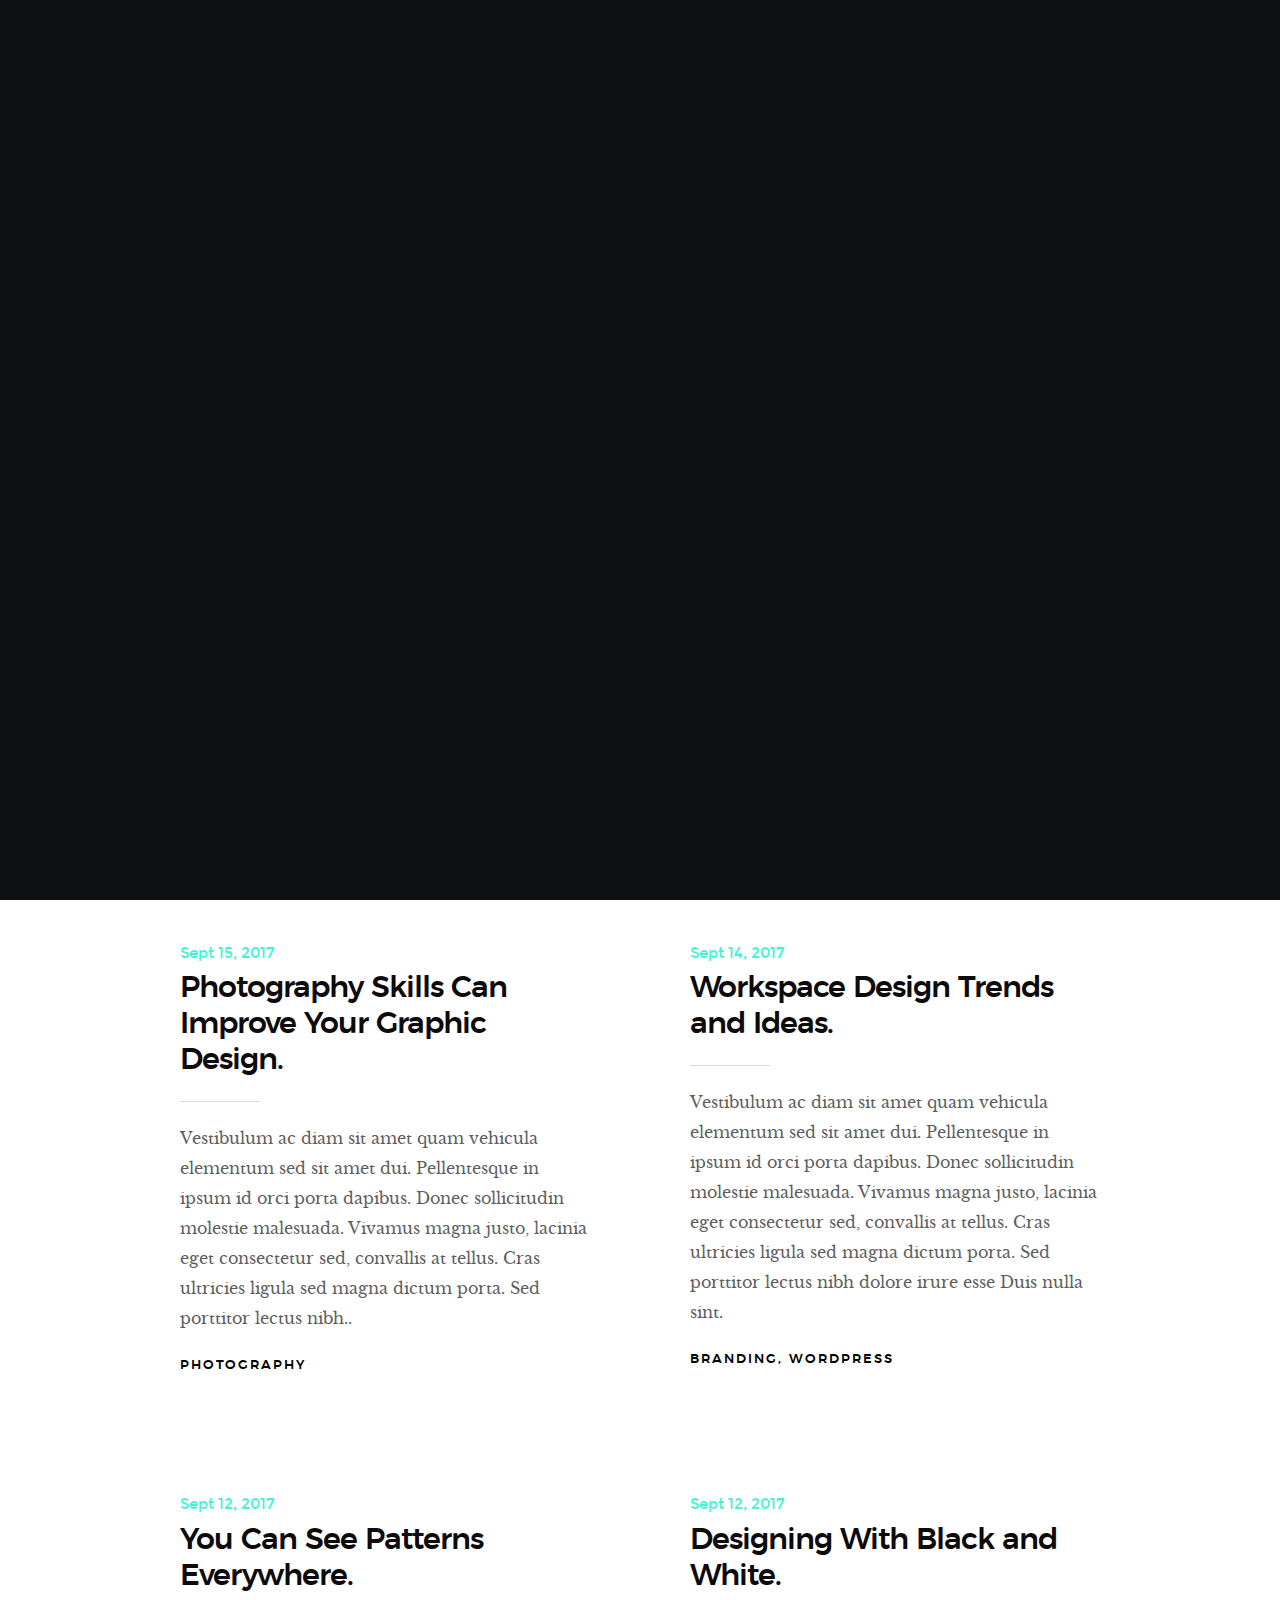
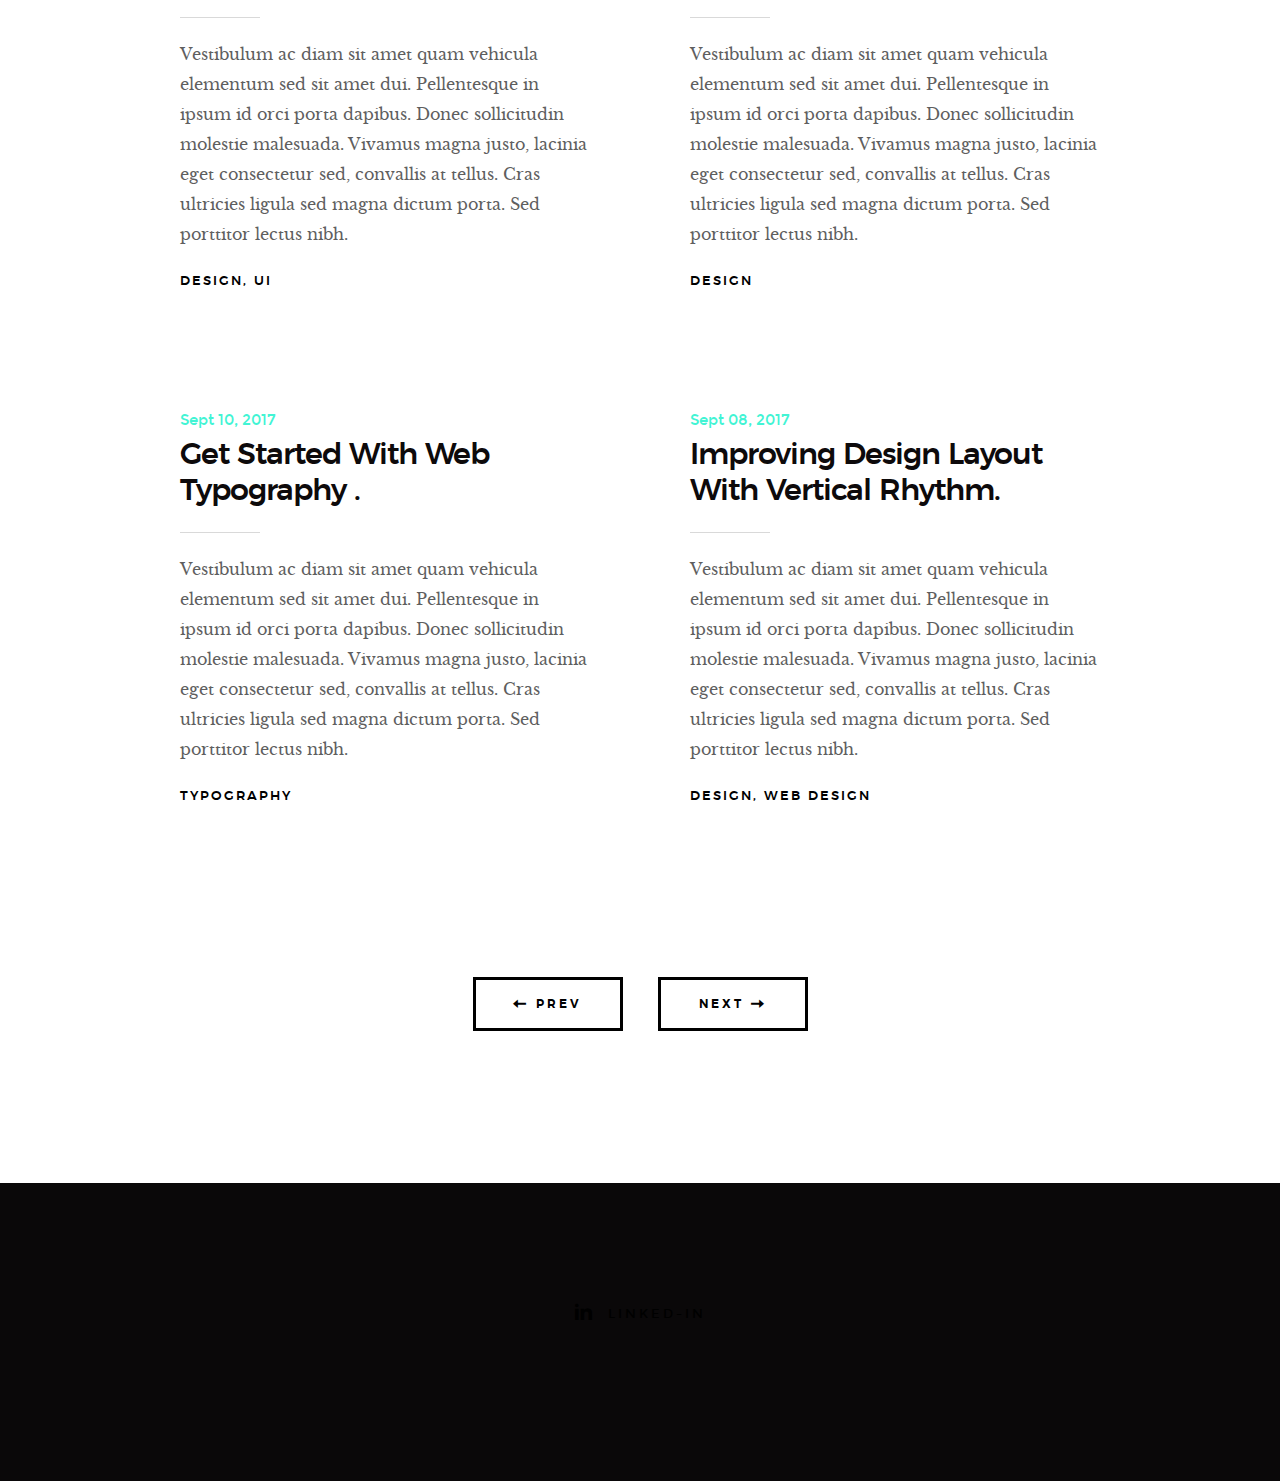
<file: blog.html>
<!DOCTYPE html>
<!--[if lt IE 9 ]><html class="no-js oldie" lang="en"> <![endif]-->
<!--[if IE 9 ]><html class="no-js oldie ie9" lang="en"> <![endif]-->
<!--[if (gte IE 9)|!(IE)]><!-->
<html class="no-js" lang="en">
<!--<![endif]-->

<head>

    <!--- basic page needs
    ================================================== -->
    <meta charset="utf-8">
    <title>Blog</title>
    <meta name="description" content="">
    <meta name="author" content="">

    <!-- mobile specific metas
    ================================================== -->
    <meta name="viewport" content="width=device-width, initial-scale=1">

    <!-- CSS
    ================================================== -->
    <link rel="stylesheet" href="css/base.css">
    <link rel="stylesheet" href="css/vendor.css">
    <link rel="stylesheet" href="css/main.css">

    <!-- script
    ================================================== -->
    <script src="js/modernizr.js"></script>
    <script src="js/pace.min.js"></script>

    <!-- favicons
    ================================================== -->
    <link rel="shortcut icon" href="favicon.ico" type="image/x-icon">
    <link rel="icon" href="favicon.ico" type="image/x-icon">

</head>


<body id="top">

    <!-- header
    ================================================== -->
    <header class="s-header">

        <div class="header-logo">
            <a class="site-logo" href="index.html"><img src="images/logo.png" alt="Homepage"></a>
        </div>

        <nav class="header-nav-wrap">
            <ul class="header-nav">
                <li><a href="index.html#home" title="home">Home</a></li>
                <li><a href="index.html#about" title="about">About</a></li>
                <li><a href="index.html#works" title="works">Works</a></li>
                <li class="current"><a href="blog.html" title="blog">Blog</a></li>
                <li><a href="index.html#contact" title="contact">Contact</a></li>
            </ul>
        </nav>

        <a class="header-menu-toggle" href="#0"><span>Menu</span></a>

    </header> <!-- end s-header -->


    <!-- page header
    ================================================== -->
    <section class="page-header page-hero" style="background-image:url(images/blog/blog-bg-01.jpg)">

        <div class="row page-header__content">
            <article class="col-full">

                <div class="page-header__info">
                    <div class="page-header__cat">
                        <a href="#0">Branding</a><a href="#0">Design</a>
                    </div>
                    <div class="page-header__date">
                        Sept 16, 2017
                    </div>
                </div>

                <h1 class="page-header__title">
                    <a href="#0" title="">
                        The 10 Golden Rules of Clean Simple Design.
                    </a>
                </h1>
                <p>Pellentesque in ipsum id orci porta dapibus amet dui. Ad id deserunt ratione autem eius et minima ut et. Nihil sed quis velit aut enim aliquam. Quas non ad sint eveniet voluptatem est iure...</p>
                <p>
                    <a href="#0" class="btn btn--stroke page-header__btn">Read More</a>
                </p>
            </article>
        </div>

    </section> <!-- end page-header -->


    <!-- blog
    ================================================== -->
    <section class="blog-content-wrap">

        <div class="row blog-content">
            <div class="col-full">

                <div class="blog-list block-1-2 block-tab-full">

                    <article class="col-block">

                        <div class="blog-date">
                            <a href="blog-single.html">Sept 15, 2017</a>
                        </div>

                        <h2 class="h01"><a href="blog-single.html">Photography Skills Can Improve Your Graphic Design.</a></h2>
                        <p>
                        Vestibulum ac diam sit amet quam vehicula elementum sed sit amet dui. Pellentesque in ipsum id orci porta dapibus. Donec sollicitudin molestie malesuada. Vivamus magna justo, lacinia eget consectetur sed, convallis at tellus. Cras ultricies ligula sed magna dictum porta. Sed porttitor lectus nibh..
                        </p>

                        <div class="blog-cat">
                            <a href="blog.html">Photography</a>
                        </div>

                    </article>

                    <article class="col-block">

                        <div class="blog-date">
                            <a href="blog-single.html">Sept 14, 2017</a>
                        </div>

                        <h2 class="h01"><a href="blog-single.html">Workspace Design Trends and Ideas.</a></h2>
                        <p>
                        Vestibulum ac diam sit amet quam vehicula elementum sed sit amet dui. Pellentesque in ipsum id orci porta dapibus. Donec sollicitudin molestie malesuada. Vivamus magna justo, lacinia eget consectetur sed, convallis at tellus. Cras ultricies ligula sed magna dictum porta. Sed porttitor lectus nibh dolore irure esse Duis nulla sint.
                        </p>

                        <div class="blog-cat">
                            <a href="blog.html">Branding</a><a href="blog.html">Wordpress</a>
                        </div>
                    </article>

                    <article class="col-block">

                        <div class="blog-date">
                            <a href="blog-single.html">Sept 12, 2017</a>
                        </div>
                        <h2 class="h01"><a href="blog-single.html">You Can See Patterns Everywhere.</a></h2>
                        <p>
                        Vestibulum ac diam sit amet quam vehicula elementum sed sit amet dui. Pellentesque in ipsum id orci porta dapibus. Donec sollicitudin molestie malesuada. Vivamus magna justo, lacinia eget consectetur sed, convallis at tellus. Cras ultricies ligula sed magna dictum porta. Sed porttitor lectus nibh.
                        </p>

                        <div class="blog-cat">
                            <a href="blog.html">Design</a><a href="blog.html">UI</a>
                        </div>
                    </article>

                    <article class="col-block">

                        <div class="blog-date">
                            <a href="blog-single.html">Sept 12, 2017</a>
                        </div>
                        <h2 class="h01"><a href="blog-single.html">Designing With Black and White.</a></h2>
                        <p>
                        Vestibulum ac diam sit amet quam vehicula elementum sed sit amet dui. Pellentesque in ipsum id orci porta dapibus. Donec sollicitudin molestie malesuada. Vivamus magna justo, lacinia eget consectetur sed, convallis at tellus. Cras ultricies ligula sed magna dictum porta. Sed porttitor lectus nibh.
                        </p>

                        <div class="blog-cat">
                            <a href="blog.html">Design</a>
                        </div>
                    </article>

                    <article class="col-block">
                        <div class="blog-date">
                            <a href="blog-single.html">Sept 10, 2017</a>
                        </div>
                        <h2 class="h01"><a href="blog-single.html">Get Started With Web Typography .</a></h2>
                        <p>
                        Vestibulum ac diam sit amet quam vehicula elementum sed sit amet dui. Pellentesque in ipsum id orci porta dapibus. Donec sollicitudin molestie malesuada. Vivamus magna justo, lacinia eget consectetur sed, convallis at tellus. Cras ultricies ligula sed magna dictum porta. Sed porttitor lectus nibh.
                        </p>

                        <div class="blog-cat">
                            <a href="blog.html">Typography</a>
                        </div>
                    </article>

                    <article class="col-block">

                        <div class="blog-date">
                            <a href="blog-single.html">Sept 08, 2017</a>
                        </div>
                        <h2 class="h01"><a href="blog-single.html">Improving Design Layout With Vertical Rhythm.</a></h2>
                        <p>
                        Vestibulum ac diam sit amet quam vehicula elementum sed sit amet dui. Pellentesque in ipsum id orci porta dapibus. Donec sollicitudin molestie malesuada. Vivamus magna justo, lacinia eget consectetur sed, convallis at tellus. Cras ultricies ligula sed magna dictum porta. Sed porttitor lectus nibh.
                        </p>

                        <div class="blog-cat">
                            <a href="blog.html">Design</a><a href="#0">Web Design</a>
                        </div>
                    </article>

                </div> <!-- end blog-list -->

            </div> <!-- end col-full -->
        </div> <!-- end blog-content -->

        <div class="row blog-entries-nav">
            <div class="col-full">
                <a href="#0" class="btn btn--stroke">
                    <i class="im im-arrow-left"></i>
                    Prev
                </a>
                <a href="#0" class="btn btn--stroke">
                    Next
                    <i class="im im-arrow-right"></i>
                </a>
            </div>
        </div>

    </section> <!-- end blog-content-wrap -->


    <!-- footer
    ================================================== -->
    <footer>
        <div class="row">
            <div class="col-full">

                <ul class="footer-social">
                    <li><a href="#0">
                        <i class="im im-linkedin" aria-hidden="true"></i>
                        <span>Linked-In</span>
                    </a></li>

                </ul>

            </div>
        </div>

        <div class="row footer-bottom">

            <div class="col-twelve">
                <div class="copyright">
                </div>

                <div class="go-top">
                <a class="smoothscroll" title="Back to Top" href="#top"><i class="im im-arrow-up" aria-hidden="true"></i></a>
                </div>
            </div>

        </div> <!-- end footer-bottom -->

    </footer> <!-- end footer -->


    <div id="preloader">
        <div id="loader"></div>
    </div>


    <!-- Java Script
    ================================================== -->
    <script src="js/jquery-3.2.1.min.js"></script>
    <script src="js/plugins.js"></script>
    <script src="js/main.js"></script>

</body>

</html>
</file>
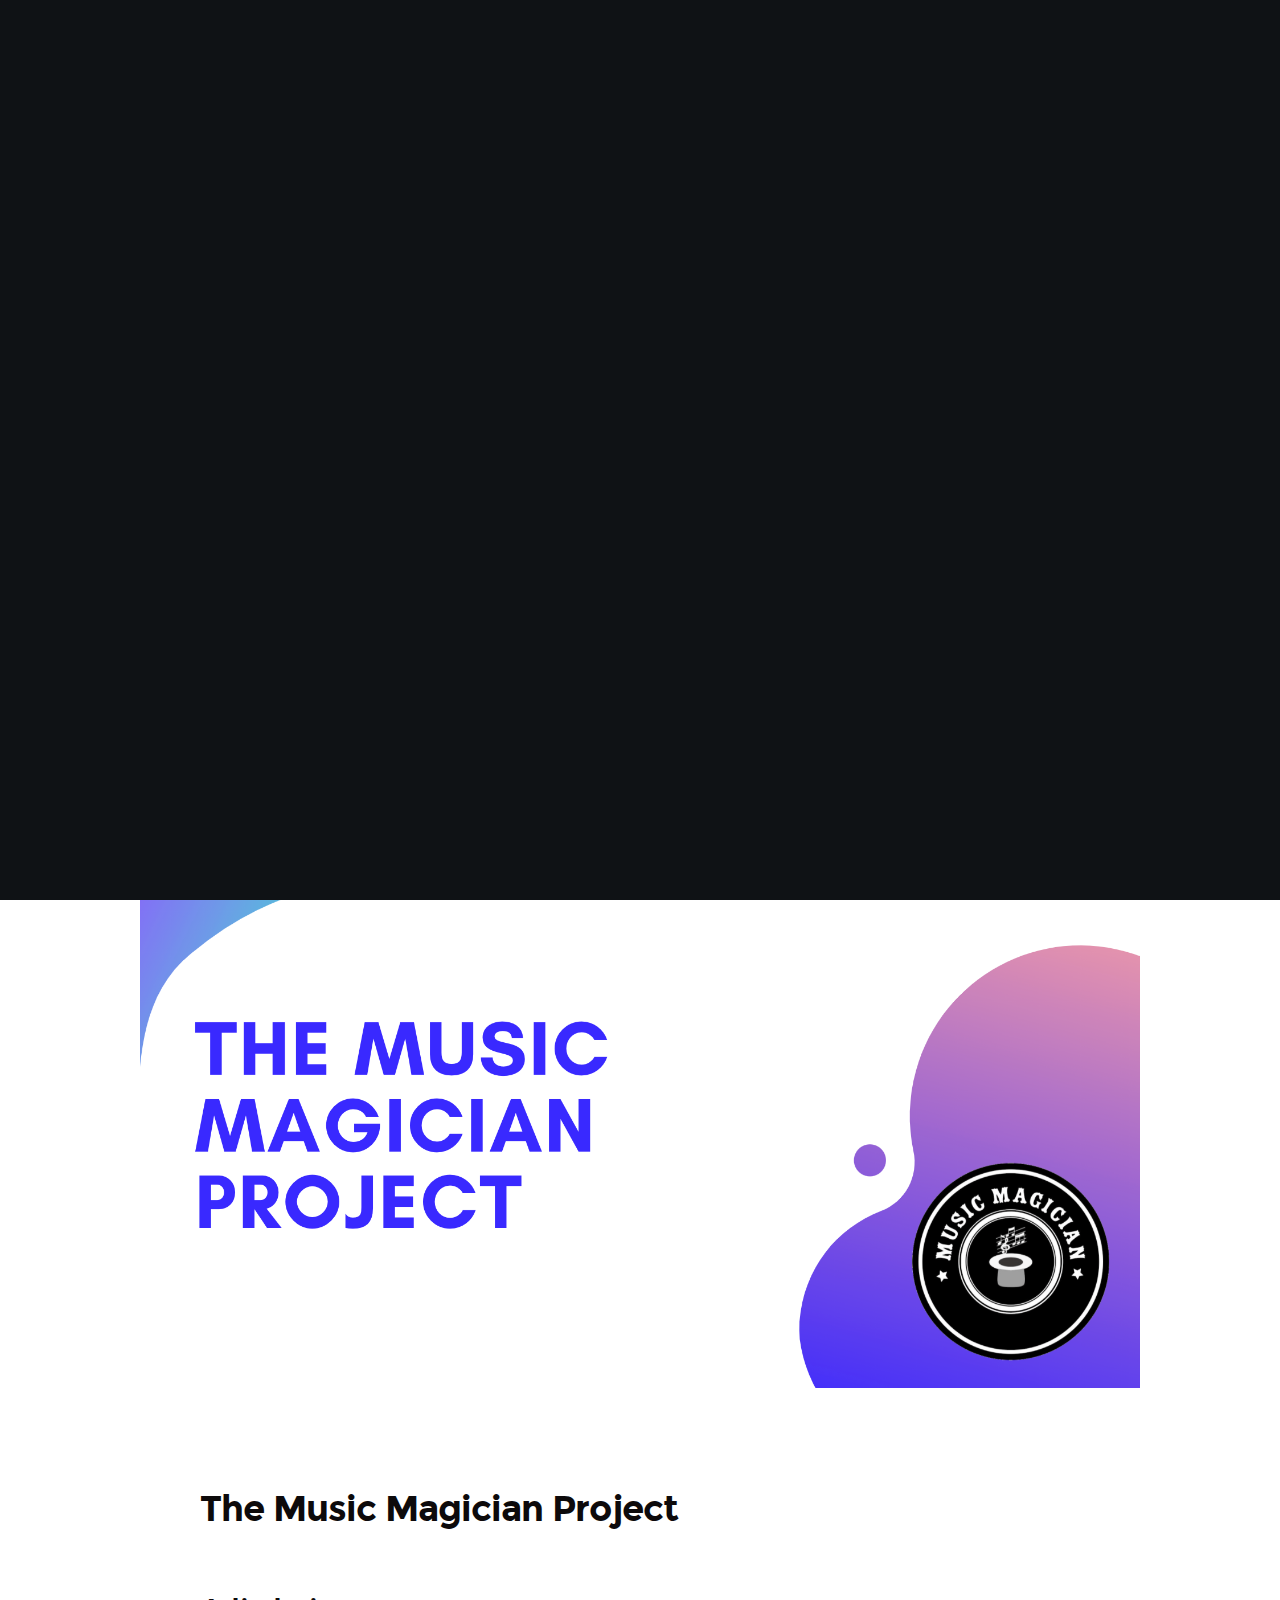
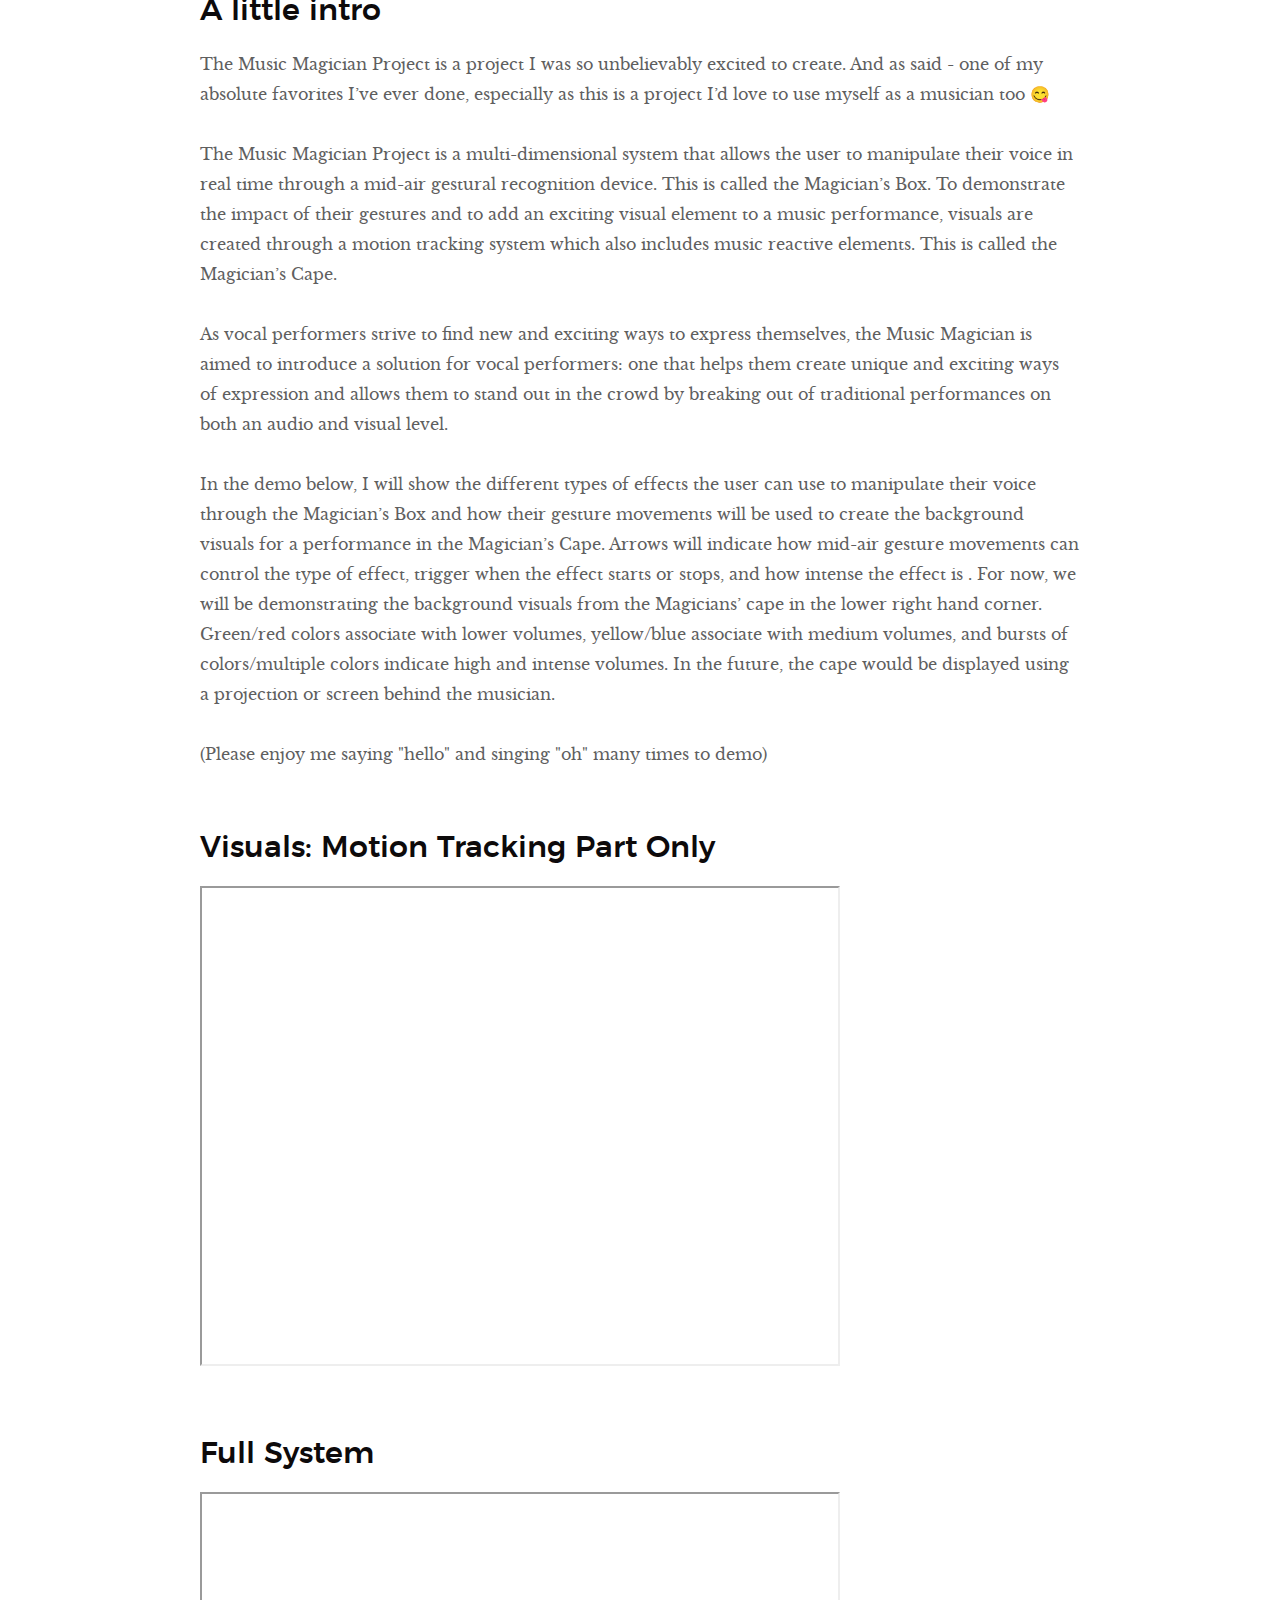
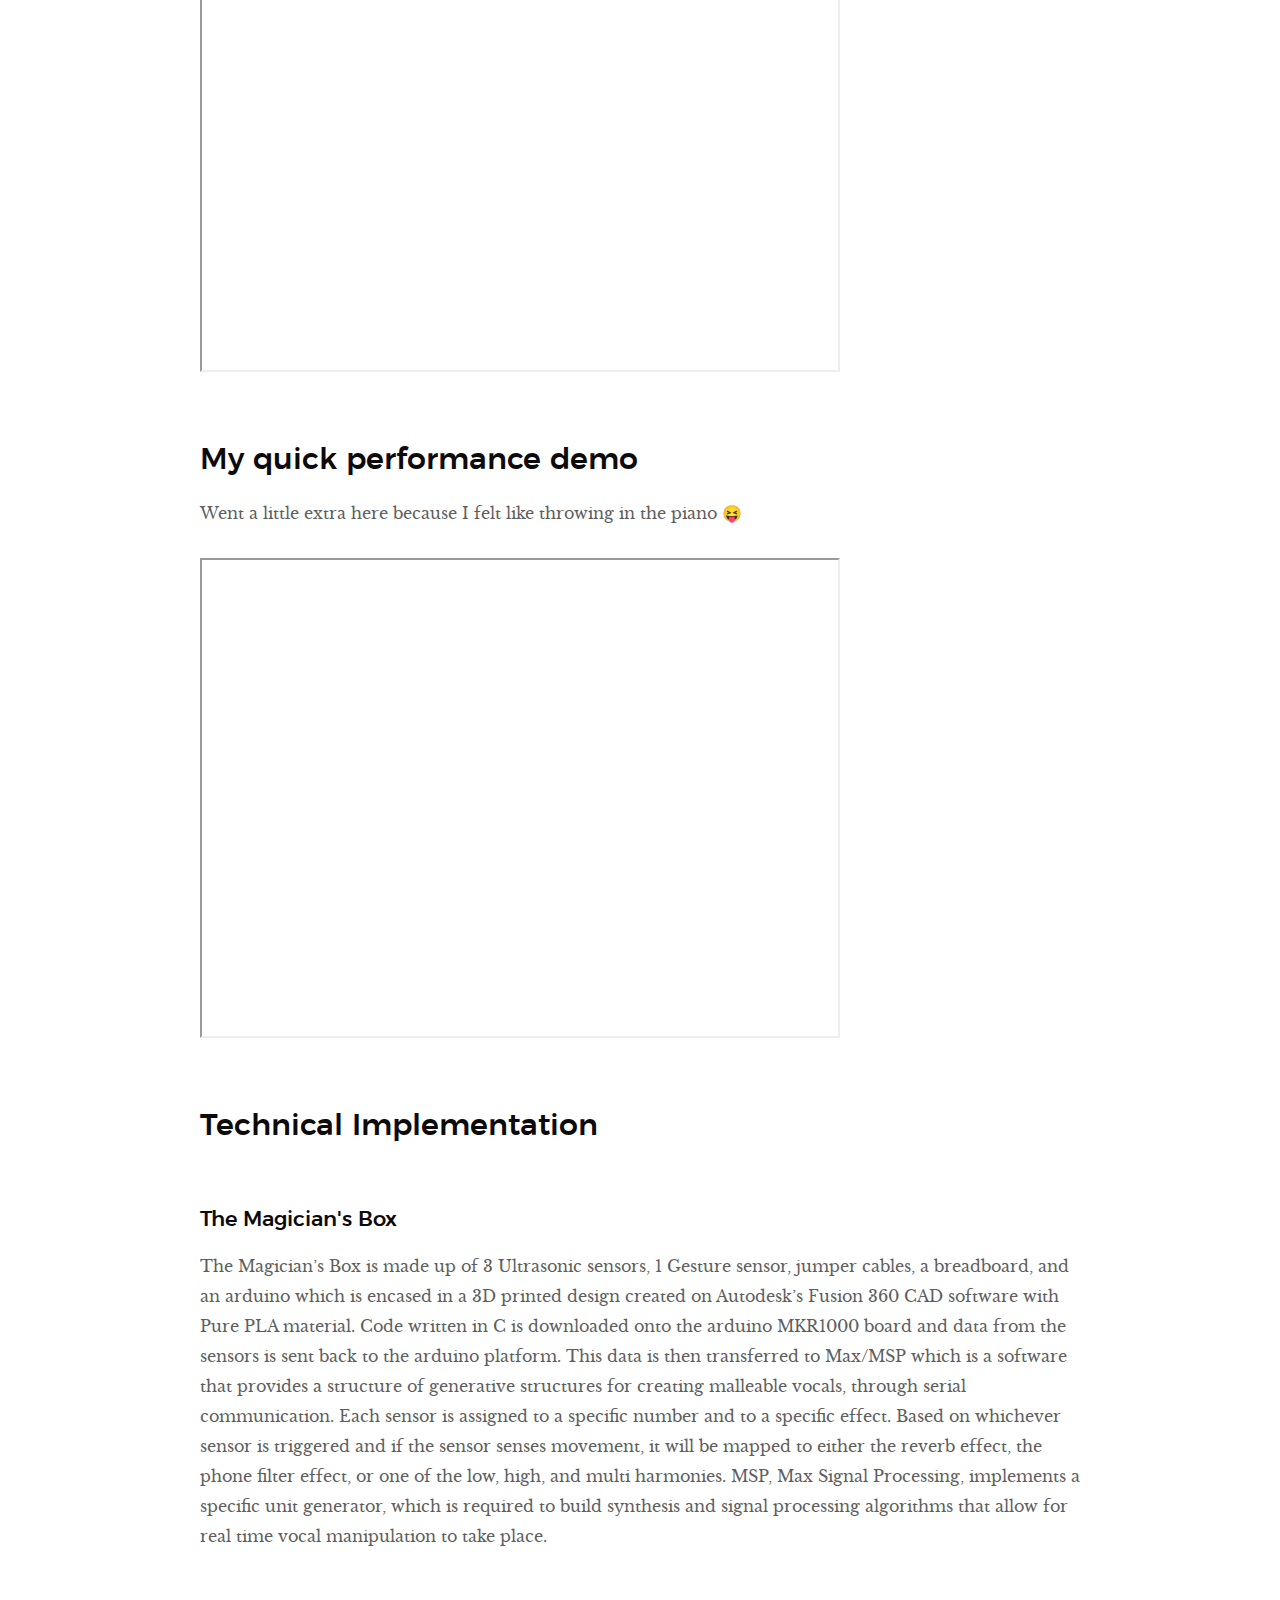
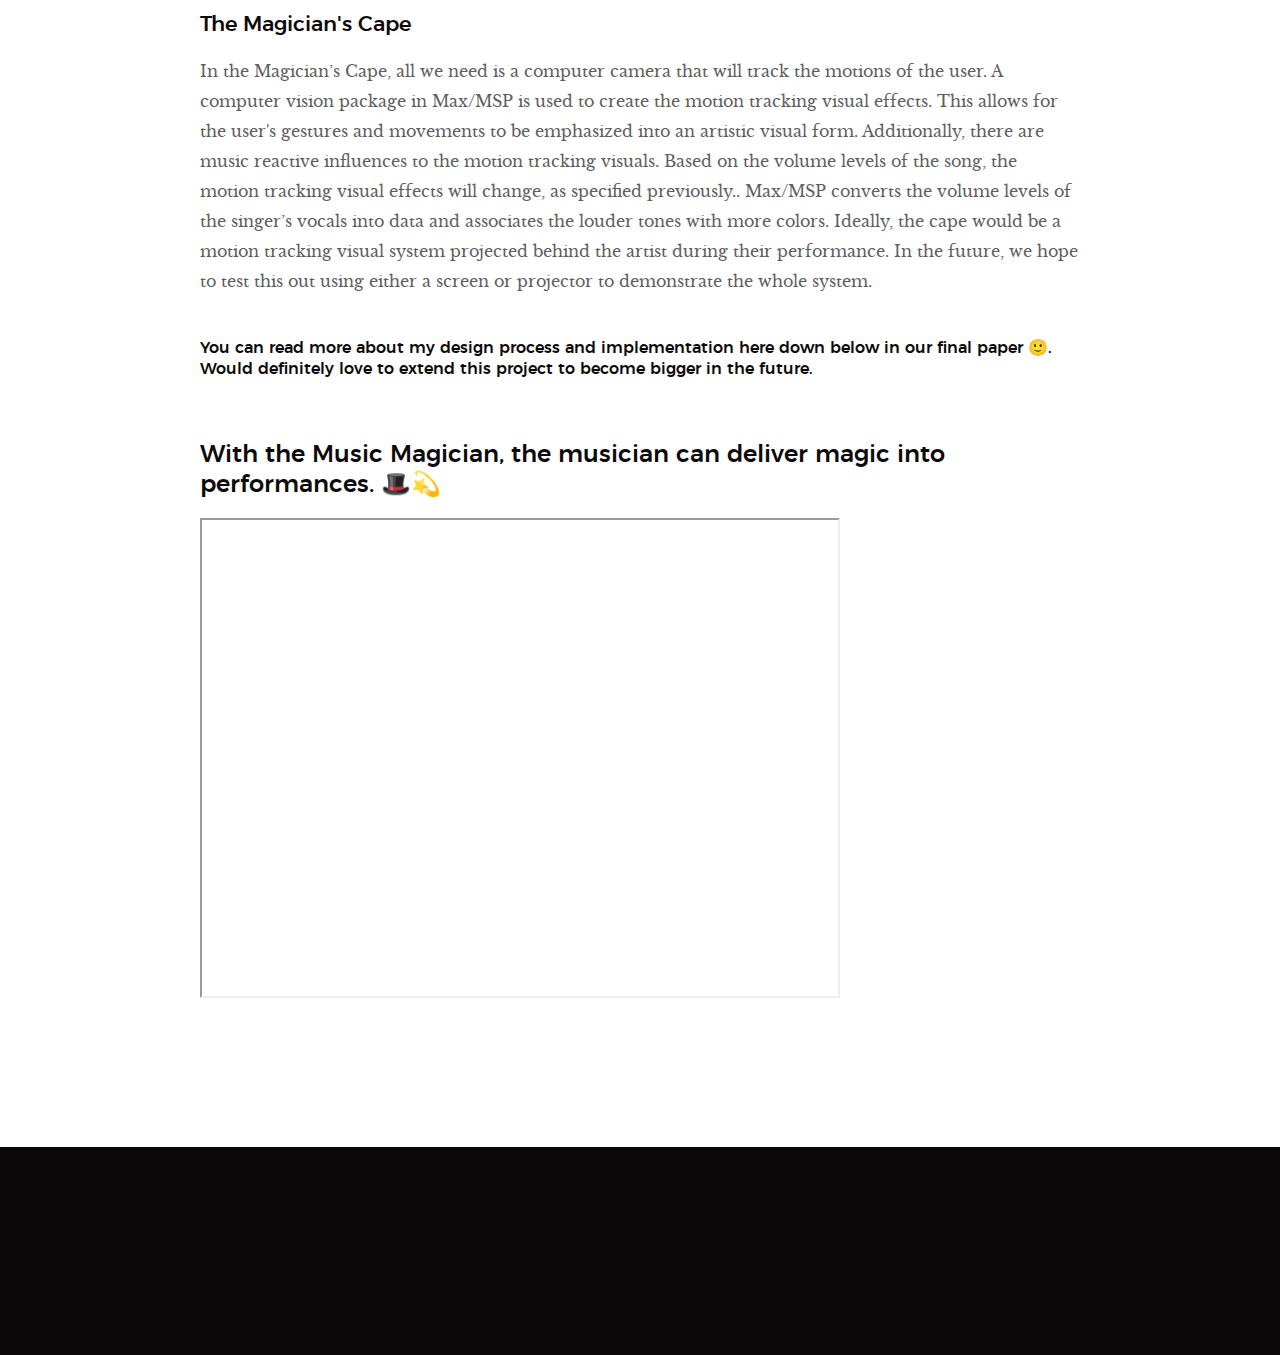
<file: music-magician.html>
<!DOCTYPE html>
<!--[if lt IE 9 ]><html class="no-js oldie" lang="en"> <![endif]-->
<!--[if IE 9 ]><html class="no-js oldie ie9" lang="en"> <![endif]-->
<!--[if (gte IE 9)|!(IE)]><!-->
<html class="no-js" lang="en">
<!--<![endif]-->

<head>

    <!--- basic page needs
    ================================================== -->
    <meta charset="utf-8">
    <meta name="description" content="">
    <meta name="author" content="">

    <!-- mobile specific metas
    ================================================== -->
    <meta name="viewport" content="width=device-width, initial-scale=1">

    <!-- CSS
    ================================================== -->
    <link rel="stylesheet" href="css/base.css">
    <link rel="stylesheet" href="css/vendor.css">
    <link rel="stylesheet" href="css/main.css">

    <!-- script
    ================================================== -->
    <script src="js/modernizr.js"></script>
    <script src="js/pace.min.js"></script>

    <!-- favicons
    ================================================== -->
    <link rel="shortcut icon" href="favicon.ico" type="image/x-icon">
    <link rel="icon" href="favicon.ico" type="image/x-icon">

</head>


<body id="top">

    <!-- header
    ================================================== -->
    <header class="s-header">

        <div class="header-logo">
            <!-- <a class="site-logo" href="index.html"><img src="" alt="Homepage"></a> -->
        </div>

        <nav class="header-nav-wrap">
            <ul class="header-nav">
                <li><a href="index.html#home" title="home">Home</a></li>
                <li><a href="index.html#about" title="about">About</a></li>
                <li><a href="index.html#works" title="works">Works</a></li>
            </ul>
        </nav>

        <a class="header-menu-toggle" href="#0"><span>Menu</span></a>

    </header> <!-- end s-header -->


    <article class="blog-single">

        <!-- page header/blog hero
        ================================================== -->
        <div class="page-header page-header--single page-hero" style="background-image:url(images/music.jpg)">

            <div class="row page-header__content narrow">
                <article class="col-full">
                    <div class="page-header__info">
                        <div class="page-header__cat">
                        </div>
                    </div>
                    <h1 class="page-header__title">
                        <a href="#0" title="">
                            The Music Magician Project
                        </a>
                    </h1>
                    <ul class="page-header__meta">
                        <li class="date">2020</li>
                        <li class="author">
                            By
                            <span>Jolene Lozano</span>
                        </li>
                    </ul>

                </article>
            </div>

        </div> <!-- end page-header -->

        <div class="row blog-content">
            <div class="col-full blog-content__main">

              <p style="text-align:center;"><img src="images/music-magician-horizontal.png" alt="Logo"></p>

                <h1>The Music Magician Project</h1>
                <h2>A little intro</h2>
<p>The Music Magician Project is a project I was so unbelievably excited to create. And as said - one of my absolute favorites I’ve ever done, especially as this is a project I’d love to use myself as a musician too 😋</p>
<p>The Music Magician Project is a multi-dimensional system that allows the user to manipulate their voice in real time through a mid-air gestural recognition device. This is called the Magician’s Box. To demonstrate the impact of their gestures and to add an exciting visual element to a music performance, visuals are created through a motion tracking system which also includes music reactive elements. This is called the Magician’s Cape.</p>
<p>As vocal performers strive to find new and exciting ways to express themselves, the Music Magician is aimed to introduce a solution for vocal performers: one that helps them create unique and exciting ways of expression and allows them to stand out in the crowd by breaking out of traditional performances on both an audio and visual level. </p>
<p> In the demo below, I will show the different types of effects the user can use to manipulate their voice through the Magician’s Box and how their gesture movements will be used to create the background visuals for a performance in the Magician’s Cape. Arrows will indicate how mid-air gesture movements can control the type of effect, trigger when the effect starts or stops, and how intense the effect is .  For now, we will be demonstrating the background visuals from the Magicians’ cape in the lower right hand corner. Green/red colors associate with lower volumes, yellow/blue associate with medium volumes, and bursts of colors/multiple colors indicate high and intense volumes. In the future, the cape would be displayed using a projection or screen behind the musician. </p>
<p> (Please enjoy me saying "hello" and singing "oh" many times to demo) </p>

<h2>Visuals: Motion Tracking Part Only</h2>
<iframe src="https://drive.google.com/file/d/1bEFojuq2LOAN00WZEq6EfDE_-3Gja1Z5/preview" width="640" height="480"></iframe>

<h2>Full System</h2>
<iframe src="https://drive.google.com/file/d/1I31du0tQGrQpK8bUIOC_fACe9hfY2kMm/preview" width="640" height="480"></iframe>

<h2>My quick performance demo</h2>
<p>Went a little extra here because I felt like throwing in the piano 😝</p>
<iframe src="https://drive.google.com/file/d/1BXU0p6icQRirrl35GdqggzHGBqeK7uFP/preview" width="640" height="480"></iframe>


<h2>Technical Implementation</h2>
<h4>The Magician's Box</h4>
<p>The Magician’s Box is made up of  3 Ultrasonic sensors, 1 Gesture sensor, jumper cables, a breadboard, and an arduino which is encased in a 3D printed design created on Autodesk’s Fusion 360 CAD software with Pure PLA material. Code written in C is downloaded onto the arduino MKR1000 board and data from the sensors is sent back to the arduino platform. This data is then transferred to Max/MSP which is a software that provides a structure of generative structures for creating malleable vocals, through serial communication. Each sensor is assigned to a specific number and to a specific effect. Based on whichever sensor is triggered and if the sensor senses movement, it will be mapped to either the reverb effect, the phone filter effect, or one of the low, high, and multi harmonies. MSP, Max Signal Processing, implements a specific unit generator, which is required to build synthesis and signal processing algorithms that allow for real time vocal manipulation to take place.</p>
<h4>The Magician's Cape</h4>
<p>In the Magician’s Cape, all we need is a computer camera that will track the motions of the user. A computer vision package in Max/MSP is used to create the motion tracking visual effects. This allows for the user's gestures and movements to be emphasized into an artistic visual form. Additionally, there are music reactive influences to the motion tracking visuals. Based on the volume levels of the song, the motion tracking visual effects will change, as specified previously.. Max/MSP converts the volume levels of the singer’s vocals into data and associates the louder tones with more colors. Ideally, the cape would be a motion tracking visual system projected behind the artist during their performance. In the future, we hope to test this out using either a screen or projector to demonstrate the whole system. </p>

<h5>
    You can read more about my design process and implementation here down below in our final paper 🙂. Would definitely love to extend this project to become bigger in the future. 
    </h5>

<h3>With the Music Magician, the musician can deliver magic into performances. 🎩💫   
</h3>

<iframe src="https://drive.google.com/file/d/1VFDZQPRIJTrmN4NyMvGw5yAM15aWWx0H/preview" width="640" height="480"></iframe>

</article>




    <!-- footer
    ================================================== -->
    <footer>
            <div class="row">
                <div class="col-full">
                </div>
            </div>

            <div class="row footer-bottom">

                <div class="col-twelve">
                    <div class="go-top">
                    <a class="smoothscroll" title="Back to Top" href="#top"><i class="im im-arrow-up" aria-hidden="true"></i></a>
                    </div>
                </div>

            </div> <!-- end footer-bottom -->

        </footer> <!-- end footer -->


        <div id="preloader">
            <div id="loader"></div>
        </div>


        <!-- Java Script
        ================================================== -->
        <script src="js/jquery-3.2.1.min.js"></script>
        <script src="js/plugins.js"></script>
        <script src="js/main.js"></script>

</body>

</html>
</file>
<file: css/base.css>
/* =================================================================== 
 *
 *  Hola v1.0 Base Stylesheet
 *  10-02-2017
 *  ------------------------------------------------------------------
 *
 *  TOC:
 *  # Normalize
 *  # Basic/base setup styles
 *      ## Media
 *      ## Typography resets
 *      ## links
 *      ## inputs
 *  # grid
 *      ## medium size devices
 *      ## tablets
 *      ## mobile devices
 *      ## small mobile devices
 *  # block grids
 *      ## medium size devices
 *      ## tablets
 *      ## mobile devices
 *      ## small mobile devices
 *  # MISC
 *
 * =================================================================== */


/* ===================================================================
 * # normalize
 * normalize.css v5.0.0 | MIT License | 
 * github.com/necolas/normalize.css
 *
 * ------------------------------------------------------------------- */

 .gallery {
    display: flex;
    flex-wrap: wrap;
    justify-content: center;
    align-items: center;
  }
  
  .gallery-item {
    position: relative;
    margin: 10px;
    overflow: hidden;
    width: 300px;
    height: 200px;
    border-radius: 5px;
    box-shadow: 0 0 10px rgba(0, 0, 0, 0.3);
  }
  
  .gallery-item img {
    max-width: 100%;
    height: auto;
    transition: transform 0.3s ease-in-out;
  }
  
  .gallery-item:hover img {
    transform: scale(1.1);
  }
  
  .caption {
    position: absolute;
    bottom: 0;
    left: 0;
    width: 100%;
    padding: 10px;
    background-color: rgba(0, 0, 0, 0.7);
    color: #fff;
    transform: translateY(100%);
    transition: transform 0.3s ease-in-out;
  }
  
  .gallery-item:hover .caption {
    transform: translateY(0);
  }
  
  .caption h3 {
    margin-top: 0;
  }
  
  .caption p {
    margin-bottom: 0;
  }

  

html {
    font-family: sans-serif;
    line-height: 1.15;
    -ms-text-size-adjust: 100%;
    -webkit-text-size-adjust: 100%;
}

body {
    margin: 0;
}

article, aside, footer, header, nav, section {
    display: block;
}

h1 {
    font-size: 2em;
    margin: 0.67em 0;
}

figcaption, figure, main {
    display: block;
}

figure {
    margin: 1em 40px;
}

hr {
    box-sizing: content-box;
    height: 0;
    overflow: visible;
}

pre {
    font-family: monospace, monospace;
    font-size: 1em;
}

a {
    background-color: transparent;
    -webkit-text-decoration-skip: objects;
}

a:active, a:hover {
    outline-width: 0;
}

abbr[title] {
    border-bottom: none;
    text-decoration: underline;
    text-decoration: underline dotted;
}

b, strong {
    font-weight: inherit;
}

b, strong {
    font-weight: bolder;
}

code, kbd, samp {
    font-family: monospace, monospace;
    font-size: 1em;
}

dfn {
    font-style: italic;
}

mark {
    background-color: #ff0;
    color: #000;
}

small {
    font-size: 80%;
}

sub, sup {
    font-size: 75%;
    line-height: 0;
    position: relative;
    vertical-align: baseline;
}

sub {
    bottom: -0.25em;
}

sup {
    top: -0.5em;
}

audio, video {
    display: inline-block;
}

audio:not([controls]) {
    display: none;
    height: 0;
}

img {
    border-style: none;
}

svg:not(:root) {
    overflow: hidden;
}

button, input, optgroup, select, textarea {
    font-family: sans-serif;
    font-size: 100%;
    line-height: 1.15;
    margin: 0;
}

button, input {
    overflow: visible;
}

button, select {
    text-transform: none;
}

button, html [type="button"], [type="reset"], [type="submit"] {
    -webkit-appearance: button;
}

button::-moz-focus-inner, [type="button"]::-moz-focus-inner, [type="reset"]::-moz-focus-inner, [type="submit"]::-moz-focus-inner {
    border-style: none;
    padding: 0;
}

button:-moz-focusring, [type="button"]:-moz-focusring, [type="reset"]:-moz-focusring, [type="submit"]:-moz-focusring {
    outline: 1px dotted ButtonText;
}

fieldset {
    border: 1px solid #c0c0c0;
    margin: 0 2px;
    padding: 0.35em 0.625em 0.75em;
}

legend {
    box-sizing: border-box;
    color: inherit;
    display: table;
    max-width: 100%;
    padding: 0;
    white-space: normal;
}

progress {
    display: inline-block;
    vertical-align: baseline;
}

textarea {
    overflow: auto;
}

[type="checkbox"], [type="radio"] {
    box-sizing: border-box;
    padding: 0;
}

[type="number"]::-webkit-inner-spin-button, [type="number"]::-webkit-outer-spin-button {
    height: auto;
}

[type="search"] {
    -webkit-appearance: textfield;
    outline-offset: -2px;
}

[type="search"]::-webkit-search-cancel-button, [type="search"]::-webkit-search-decoration {
    -webkit-appearance: none;
}

::-webkit-file-upload-button {
    -webkit-appearance: button;
    font: inherit;
}

details, menu {
    display: block;
}

summary {
    display: list-item;
}

canvas {
    display: inline-block;
}

template {
    display: none;
}

[hidden] {
    display: none;
}


/* ===================================================================
 * # basic/base setup styles - (_basic.scss)
 *
 * ------------------------------------------------------------------- */

html {
    font-size: 62.5%;
    box-sizing: border-box;
}

*, *::before, *::after {
    box-sizing: inherit;
}

body {
    font-weight: normal;
    line-height: 1;
    word-wrap: break-word;
    text-rendering: optimizeLegibility;
    -webkit-overflow-scrolling: touch;
    -webkit-text-size-adjust: none;
}

body, input, button {
    -moz-osx-font-smoothing: grayscale;
    -webkit-font-smoothing: antialiased;
}


/* ------------------------------------------------------------------- 
 * ## Media - (_basic.scss)
 * ------------------------------------------------------------------- */

img, video {
    max-width: 100%;
    height: auto;
}


/* ------------------------------------------------------------------- 
 * ## Typography resets - (_basic.scss)
 * ------------------------------------------------------------------- */

div, dl, dt, dd, ul, ol, li, h1, h2, h3, h4, h5, h6, pre, form, p, blockquote, th, td {
    margin: 0;
    padding: 0;
}

h1, h2, h3, h4, h5, h6 {
    -webkit-font-smoothing: auto;
    -webkit-font-smoothing: antialiased;
    -webkit-font-variant-ligatures: common-ligatures;
    -moz-font-variant-ligatures: common-ligatures;
    font-variant-ligatures: common-ligatures;
    text-rendering: optimizeLegibility;
}

em, i {
    font-style: italic;
    line-height: inherit;
}

strong, b {
    font-weight: bold;
    line-height: inherit;
}

small {
    font-size: 60%;
    line-height: inherit;
}

ol, ul {
    list-style: none;
}

li {
    display: block;
}


/* ------------------------------------------------------------------- 
 * ## links - (_basic.scss)
 * ------------------------------------------------------------------- */

a {
    text-decoration: none;
    line-height: inherit;
}

a img {
    border: none;
}


/* ------------------------------------------------------------------- 
 * ## inputs - (_basic.scss)
 * ------------------------------------------------------------------- */

fieldset {
    margin: 0;
    padding: 0;
}

input[type="email"], 
input[type="number"], 
input[type="search"], 
input[type="text"], 
input[type="tel"], 
input[type="url"], 
input[type="password"], textarea {
    -webkit-appearance: none;
    -moz-appearance: none;
    -ms-appearance: none;
    -o-appearance: none;
    appearance: none;
}


/* ===================================================================
 * # grid - (_grid.scss)
 *
 * ------------------------------------------------------------------- */

.row {
    width: 94%;
    max-width: 1200px;
    margin: 0 auto;
}

.row:after {
    content: "";
    display: table;
    clear: both;
}

.row .row {
    width: auto;
    max-width: none;
    margin-left: -20px;
    margin-right: -20px;
}


/* column blocks
 * -------------------------------------- */

[class*="col-"] {
    float: left;
}

[class*="col-"] + [class*="col-"].end {
    float: right;
}

[class*="col-"] {
    padding: 20px;
}


/* column width classes 
 * -------------------------------------- */

.col-one {
    width: 8.33333%;
}

.col-two, .col-1-6 {
    width: 16.66667%;
}

.col-three, .col-1-4 {
    width: 10%;
}

.col-four, .col-1-3 {
    width: 33.33333%;
}

.col-five {
    width: 41.66667%;
}

.col-six, .col-1-2 {
    width: 50%;
}

.col-seven {
    width: 58.33333%;
}

.col-eight, .col-2-3 {
    width: 66.66667%;
}

.col-nine, .col-3-4 {
    width: 75%;
}

.col-ten, .col-5-6 {
    width: 83.33333%;
}

.col-eleven {
    width: 91.66667%;
}

.col-twelve, .col-full {
    width: 100%;
}


/* ------------------------------------------------------------------- 
 * ## medium size devices - (_grid.scss)
 * ------------------------------------------------------------------- */

@media only screen and (max-width: 1200px) {
    .row .row {
        margin-left: -15px;
        margin-right: -15px;
    }
    [class*="col-"] {
        padding: 15 px;
    }
    .md-two, .md-1-6 {
        width: 16.66667%;
    }
    .md-one {
        width: 8.33333%;
    }
    .md-three, .md-1-4 {
        width: 25%;
    }
    .md-four, .md-1-3 {
        width: 33.33333%;
    }
    .md-five {
        width: 41.66667%;
    }
    .md-six, .md-1-2 {
        width: 50%;
    }
    .md-seven {
        width: 58.33333%;
    }
    .md-eight, .md-2-3 {
        width: 66.66667%;
    }
    .md-nine, .md-3-4 {
        width: 75%;
    }
    .md-ten, .md-5-6 {
        width: 83.33333%;
    }
    .md-eleven {
        width: 91.66667%;
    }
    .md-twelve, .md-full {
        width: 100%;
    }
}


/* ------------------------------------------------------------------- 
 * ## tablets - (_grid.scss)
 * ------------------------------------------------------------------- */

@media only screen and (max-width: 800px) {
    .row {
        width: 90%;
    }
    .tab-1-4 {
        width: 25%;
    }
    .tab-1-3 {
        width: 33.33333%;
    }
    .tab-1-2 {
        width: 50%;
    }
    .tab-2-3 {
        width: 66.66667%;
    }
    .tab-3-4 {
        width: 75%;
    }
    .tab-full {
        width: 100%;
    }
}


/* ------------------------------------------------------------------- 
 * ## mobile devices - (_grid.scss)
 * ------------------------------------------------------------------- */

@media only screen and (max-width: 600px) {
    .row {
        width: auto;
        padding-left: 25px;
        padding-right: 25px;
    }
    .row .row {
        margin-left: -10px;
        margin-right: -10px;
    }
    [class*="col-"] {
        padding: 0 10px;
    }
    .mob-1-4 {
        width: 25%;
    }
    .mob-1-3 {
        width: 33.33333%;
    }
    .mob-1-2 {
        width: 50%;
    }
    .mob-2-3 {
        width: 66.66667%;
    }
    .mob-3-4 {
        width: 75%;
    }
    .mob-full {
        width: 100%;
    }
}


/* ------------------------------------------------------------------- 
 * ## small mobile devices - (_grid.scss) 
 * ------------------------------------------------------------------- */


/* stack columns on small mobile devices
 * ------------------------------------------------------------------- */

@media only screen and (max-width: 400px) {
    .row .row {
        padding-left: 0;
        padding-right: 0;
        margin-left: 0;
        margin-right: 0;
    }
    [class*="col-"] {
        width: 100% !important;
        float: none !important;
        clear: both !important;
        margin-left: 0;
        margin-right: 0;
        padding: 0;
    }
    [class*="col-"] + [class*="col-"].end {
        float: none;
    }
}


/* ===================================================================
 * # block grids - (_grid.scss)
 * ------------------------------------------------------------------- */


/*   Equally-sized columns define at row level
 * ------------------------------------------------------------------- */

[class*="block-"]:after {
    content: "";
    display: table;
    clear: both;
}

.block-1-6 .col-block {
    width: 16.66667%;
}

.block-1-5 .col-block {
    width: 20%;
}

.block-1-4 .col-block {
    width: 25%;
}

.block-1-3 .col-block {
    width: 33.33333%;
}

.block-1-2 .col-block {
    width: 50%;
}


/**
 * Clearing for block grid columns. Allow columns with 
 * different heights to align properly.
 */

.block-1-6 .col-block:nth-child(6n+1), 
.block-1-5 .col-block:nth-child(5n+1), 
.block-1-4 .col-block:nth-child(4n+1), 
.block-1-3 .col-block:nth-child(3n+1), 
.block-1-2 .col-block:nth-child(2n+1) {
    clear: both;
}


/* ------------------------------------------------------------------- 
 * ## medium size devices - (_grid.scss)
 * ------------------------------------------------------------------- */

@media only screen and (max-width: 1200px) {
    .block-m-1-6 .col-block {
        width: 16.66667%;
    }
    .block-m-1-5 .col-block {
        width: 20%;
    }
    .block-m-1-4 .col-block {
        width: 25%;
    }
    .block-m-1-3 .col-block {
        width: 33.33333%;
    }
    .block-m-1-2 .col-block {
        width: 50%;
    }
    .block-m-full .col-block {
        width: 100%;
        clear: both;
    }
    [class*="block-m-"] .bgrid:nth-child(n) {
        clear: none;
    }
    .block-m-1-6 .col-block:nth-child(6n+1), 
    .block-m-1-5 .col-block:nth-child(5n+1), 
    .block-m-1-4 .col-block:nth-child(4n+1), 
    .block-m-1-3 .col-block:nth-child(3n+1), 
    .block-m-1-2 .col-block:nth-child(2n+1) {
        clear: both;
    }
}


/* ------------------------------------------------------------------- 
 * ## tablets - (_grid.scss)
 * ------------------------------------------------------------------- */

@media only screen and (max-width: 800px) {
    .block-tab-1-6 .col-block {
        width: 16.66667%;
    }
    .block-tab-1-5 .col-block {
        width: 20%;
    }
    .block-tab-1-4 .col-block {
        width: 25%;
    }
    .block-tab-1-3 .col-block {
        width: 33.33333%;
    }
    .block-tab-1-2 .col-block {
        width: 50%;
    }
    .block-tab-full .col-block {
        width: 100%;
        clear: both;
    }
    [class*="block-tab-"] .bgrid:nth-child(n) {
        clear: none;
    }
    .block-tab-1-6 .col-block:nth-child(6n+1), 
    .block-tab-1-6 .col-block:nth-child(5n+1), 
    .block-tab-1-4 .col-block:nth-child(4n+1), 
    .block-tab-1-3 .col-block:nth-child(3n+1), 
    .block-tab-1-2 .col-block:nth-child(2n+1) {
        clear: both;
    }
}


/* ------------------------------------------------------------------- 
 * ## mobile devices - (_grid.scss)
 * ------------------------------------------------------------------- */

@media only screen and (max-width: 600px) {
    .block-mob-1-6 .col-block {
        width: 16.66667%;
    }
    .block-mob-1-5 .col-block {
        width: 20%;
    }
    .block-mob-1-4 .col-block {
        width: 25%;
    }
    .block-mob-1-3 .col-block {
        width: 33.33333%;
    }
    .block-mob-1-2 .col-block {
        width: 50%;
    }
    .block-mob-full .col-block {
        width: 100%;
        clear: both;
    }
    [class*="block-mob-"] .bgrid:nth-child(n) {
        clear: none;
    }
    .block-mob-1-6 .col-block:nth-child(6n+1), 
    .block-mob-1-5 .col-block:nth-child(5n+1), 
    .block-mob-1-4 .col-block:nth-child(4n+1), 
    .block-mob-1-3 .col-block:nth-child(3n+1), 
    .block-mob-1-2 .col-block:nth-child(2n+1) {
        clear: both;
    }
}


/* ------------------------------------------------------------------- 
 * ## small mobile devices - (_grid.scss) 
 * ------------------------------------------------------------------- */


/* stack columns on small mobile devices
 * ------------------------------------------------------------------- */

@media only screen and (max-width: 400px) {
    .stack .col-block {
        width: 100% !important;
        float: none !important;
        clear: both !important;
        margin-left: 0;
        margin-right: 0;
    }
}


/* ===================================================================
 * # MISC  - (_grid.scss)
 *
 * ------------------------------------------------------------------- */

.group:after {
    content: "";
    display: table;
    clear: both;
}


/* Misc Helper Styles
 * -------------------------------------- */

.is-hidden {
    display: none;
}

.is-invisible {
    visibility: hidden;
}

.antialiased {
    -webkit-font-smoothing: antialiased;
    -moz-osx-font-smoothing: grayscale;
}

.overflow-hidden {
    overflow: hidden;
}

.remove-bottom {
    margin-bottom: 0;
}

.half-bottom {
    margin-bottom: 1.5rem !important;
}

.add-bottom {
    margin-bottom: 3rem !important;
}

.no-border {
    border: none;
}

.full-width {
    width: 100%;
}

.text-center {
    text-align: center;
}

.text-left {
    text-align: left;
}

.text-right {
    text-align: right;
}

.pull-left {
    float: left;
}

.pull-right {
    float: right;
}

.align-center {
    margin-left: auto;
    margin-right: auto;
    text-align: center;
}
</file>
<file: css/vendor.css>
/* =================================================================== 
 *
 *  Hola v1.0 Vendor/Third Party CSS 
 *  10-02-2017
 *  ------------------------------------------------------------------
 *
 *  TOC:
 *  # Slick slider
 *  # PhotoSwipe Skin
 *  # Prettyprint GitHub Theme
 *
 * =================================================================== */


/* ===================================================================
 * # slick slider
 *
 * ------------------------------------------------------------------- */

.slick-slider {
    position: relative;
    display: block;
    box-sizing: border-box;
    -webkit-touch-callout: none;
    -webkit-user-select: none;
    -khtml-user-select: none;
    -moz-user-select: none;
    -ms-user-select: none;
    user-select: none;
    -ms-touch-action: pan-y;
    touch-action: pan-y;
    -webkit-tap-highlight-color: transparent;
}

.slick-list {
    position: relative;
    overflow: hidden;
    display: block;
    margin: 0;
    padding: 0;
}

.slick-list:focus {
    outline: none;
}

.slick-list.dragging {
    cursor: pointer;
    cursor: hand;
}

.slick-slider .slick-track, .slick-slider .slick-list {
    -webkit-transform: translate3d(0, 0, 0);
    -moz-transform: translate3d(0, 0, 0);
    -ms-transform: translate3d(0, 0, 0);
    -o-transform: translate3d(0, 0, 0);
    transform: translate3d(0, 0, 0);
}

.slick-track {
    position: relative;
    left: 0;
    top: 0;
    display: block;
}

.slick-track:before, .slick-track:after {
    content: "";
    display: table;
}

.slick-track:after {
    clear: both;
}

.slick-loading .slick-track {
    visibility: hidden;
}

.slick-slide {
    float: left;
    height: 100%;
    min-height: 1px;
    display: none;
}

[dir="rtl"] .slick-slide {
    float: right;
}

.slick-slide img {
    display: block;
}

.slick-slide.slick-loading img {
    display: none;
}

.slick-slide.dragging img {
    pointer-events: none;
}

.slick-initialized .slick-slide {
    display: block;
}

.slick-loading .slick-slide {
    visibility: hidden;
}

.slick-vertical .slick-slide {
    display: block;
    height: auto;
    border: 1px solid transparent;
}

.slick-arrow.slick-hidden {
    display: none;
}


/*! PhotoSwipe main CSS by Dmitry Semenov | photoswipe.com | MIT license */


/*
	Styles for basic PhotoSwipe functionality (sliding area, open/close transitions)
*/


/* pswp = photoswipe */

.pswp {
    display: none;
    position: absolute;
    width: 100%;
    height: 100%;
    left: 0;
    top: 0;
    overflow: hidden;
    -ms-touch-action: none;
    touch-action: none;
    z-index: 1500;
    -webkit-text-size-adjust: 100%;
    /* create separate layer, to avoid paint on window.onscroll in webkit/blink */
    -webkit-backface-visibility: hidden;
    outline: none;
}

.pswp * {
    -webkit-box-sizing: border-box;
    box-sizing: border-box;
}

.pswp img {
    max-width: none;
}


/* style is added when JS option showHideOpacity is set to true */

.pswp--animate_opacity {
    /* 0.001, because opacity:0 doesn't trigger Paint action, which causes lag at start of transition */
    opacity: 0.001;
    will-change: opacity;
    /* for open/close transition */
    -webkit-transition: opacity 333ms cubic-bezier(0.4, 0, 0.22, 1);
    transition: opacity 333ms cubic-bezier(0.4, 0, 0.22, 1);
}

.pswp--open {
    display: block;
}

.pswp--zoom-allowed .pswp__img {
    /* autoprefixer: off */
    cursor: -webkit-zoom-in;
    cursor: -moz-zoom-in;
    cursor: zoom-in;
}

.pswp--zoomed-in .pswp__img {
    /* autoprefixer: off */
    cursor: -webkit-grab;
    cursor: -moz-grab;
    cursor: grab;
}

.pswp--dragging .pswp__img {
    /* autoprefixer: off */
    cursor: -webkit-grabbing;
    cursor: -moz-grabbing;
    cursor: grabbing;
}


/*
	Background is added as a separate element.
	As animating opacity is much faster than animating rgba() background-color.
*/

.pswp__bg {
    position: absolute;
    left: 0;
    top: 0;
    width: 100%;
    height: 100%;
    background: #000;
    opacity: 0;
    -webkit-transform: translateZ(0);
    transform: translateZ(0);
    -webkit-backface-visibility: hidden;
    will-change: opacity;
}

.pswp__scroll-wrap {
    position: absolute;
    left: 0;
    top: 0;
    width: 100%;
    height: 100%;
    overflow: hidden;
}

.pswp__container, .pswp__zoom-wrap {
    -ms-touch-action: none;
    touch-action: none;
    position: absolute;
    left: 0;
    right: 0;
    top: 0;
    bottom: 0;
}


/* Prevent selection and tap highlights */

.pswp__container, .pswp__img {
    -webkit-user-select: none;
    -moz-user-select: none;
    -ms-user-select: none;
    user-select: none;
    -webkit-tap-highlight-color: transparent;
    -webkit-touch-callout: none;
}

.pswp__zoom-wrap {
    position: absolute;
    width: 100%;
    -webkit-transform-origin: left top;
    -ms-transform-origin: left top;
    transform-origin: left top;
    /* for open/close transition */
    -webkit-transition: -webkit-transform 333ms cubic-bezier(0.4, 0, 0.22, 1);
    transition: transform 333ms cubic-bezier(0.4, 0, 0.22, 1);
}

.pswp__bg {
    will-change: opacity;
    /* for open/close transition */
    -webkit-transition: opacity 333ms cubic-bezier(0.4, 0, 0.22, 1);
    transition: opacity 333ms cubic-bezier(0.4, 0, 0.22, 1);
}

.pswp--animated-in .pswp__bg, .pswp--animated-in .pswp__zoom-wrap {
    -webkit-transition: none;
    transition: none;
}

.pswp__container, .pswp__zoom-wrap {
    -webkit-backface-visibility: hidden;
}

.pswp__item {
    position: absolute;
    left: 0;
    right: 0;
    top: 0;
    bottom: 0;
    overflow: hidden;
}

.pswp__img {
    position: absolute;
    width: auto;
    height: auto;
    top: 0;
    left: 0;
}


/*
	stretched thumbnail or div placeholder element (see below)
	style is added to avoid flickering in webkit/blink when layers overlap
*/

.pswp__img--placeholder {
    -webkit-backface-visibility: hidden;
}


/*
	div element that matches size of large image
	large image loads on top of it
*/

.pswp__img--placeholder--blank {
    background: #222;
}

.pswp--ie .pswp__img {
    width: 100% !important;
    height: auto !important;
    left: 0;
    top: 0;
}


/*
	Error message appears when image is not loaded
	(JS option errorMsg controls markup)
*/

.pswp__error-msg {
    position: absolute;
    left: 0;
    top: 50%;
    width: 100%;
    text-align: center;
    font-size: 14px;
    line-height: 16px;
    margin-top: -8px;
    color: #CCC;
}

.pswp__error-msg a {
    color: #CCC;
    text-decoration: underline;
}


/* ===================================================================
 * # PhotoSwipe Skin
 *
 * ------------------------------------------------------------------- */


/*
    Contents:

    1. Buttons
    2. Share modal and links
    3. Index indicator ("1 of X" counter)
    4. Caption
    5. Loading indicator
    6. Additional styles (root element, top bar, idle state, hidden state, etc.)
*/


/* -------------------------------------------------------------------
 * ## 1. buttons
 * ------------------------------------------------------------------- */


/* <button> css reset */

.pswp__button {
    width: 44px;
    height: 44px;
    line-height: 1;
    position: relative;
    background: none;
    cursor: pointer;
    overflow: visible;
    -webkit-appearance: none;
    display: block;
    border: 0;
    padding: 0;
    margin: 0;
    float: right;
    opacity: 0.6;
    -webkit-transition: opacity 0.2s;
    transition: opacity 0.2s;
    -webkit-box-shadow: none;
    box-shadow: none;
}

.pswp__button:focus, .pswp__button:hover {
    opacity: 1;
    background-color: transparent;
}

.pswp__button:active {
    outline: none;
    opacity: 0.9;
}

.pswp__button::-moz-focus-inner {
    padding: 0;
    border: 0;
}


/* 
pswp__ui--over-close class it added when mouse is 
over element that should close gallery 
*/

.pswp__ui--over-close .pswp__button--close {
    opacity: 1;
}

.pswp__button, .pswp__button--arrow--left:before, .pswp__button--arrow--right:before {
    background: url(../images/photoswipe/default-skin.png) 0 0 no-repeat;
    background-size: 264px 88px;
    width: 44px;
    height: 44px;
}

@media (-webkit-min-device-pixel-ratio: 1.1), (-webkit-min-device-pixel-ratio: 1.09375), (min-resolution: 105dpi), (min-resolution: 1.1dppx) {
    /* Serve SVG sprite if browser supports SVG and resolution is more than 105dpi */
    .pswp--svg .pswp__button, .pswp--svg .pswp__button--arrow--left:before, .pswp--svg .pswp__button--arrow--right:before {
        background-image: url(images/photoswipe/default-skin.svg);
    }
    .pswp--svg .pswp__button--arrow--left, .pswp--svg .pswp__button--arrow--right {
        background: none;
    }
}

.pswp__button--close {
    background-position: 0 -44px;
}

.pswp__button--share {
    background-position: -44px -44px;
}

.pswp__button--fs {
    display: none;
}

.pswp--supports-fs .pswp__button--fs {
    display: block;
}

.pswp--fs .pswp__button--fs {
    background-position: -44px 0;
}

.pswp__button--zoom {
    display: none;
    background-position: -88px 0;
}

.pswp--zoom-allowed .pswp__button--zoom {
    display: block;
}

.pswp--zoomed-in .pswp__button--zoom {
    background-position: -132px 0;
}


/* no arrows on touch screens */

.pswp--touch .pswp__button--arrow--left, .pswp--touch .pswp__button--arrow--right {
    visibility: hidden;
}


/*
Arrow buttons hit area
(icon is added to :before pseudo-element)
*/

.pswp__button--arrow--left, .pswp__button--arrow--right {
    background: none;
    top: 50%;
    margin-top: -22px;
    width: 30px;
    height: 32px;
    position: absolute;
}

.pswp__button--arrow--left {
    left: 12px;
}

.pswp__button--arrow--right {
    right: 12px;
}

.pswp__button--arrow--left:before, .pswp__button--arrow--right:before {
    content: '';
    top: 0;
    background-color: rgba(0, 0, 0, 0.3);
    height: 30px;
    width: 32px;
    position: absolute;
    border-radius: 3px;
}

.pswp__button--arrow--left:before {
    left: 6px;
    background-position: -138px -44px;
}

.pswp__button--arrow--right:before {
    right: 6px;
    background-position: -94px -44px;
}


/* -------------------------------------------------------------------
 * ## 2. Share modal/popup and links
 * ------------------------------------------------------------------- */

.pswp__counter, .pswp__share-modal {
    -webkit-user-select: none;
    -moz-user-select: none;
    -ms-user-select: none;
    user-select: none;
}

.pswp__share-modal {
    display: block;
    background: rgba(0, 0, 0, 0.5);
    width: 100%;
    height: 100%;
    top: 0;
    left: 0;
    padding: 10px;
    position: absolute;
    z-index: 1600;
    opacity: 0;
    -webkit-transition: opacity 0.25s ease-out;
    transition: opacity 0.25s ease-out;
    -webkit-backface-visibility: hidden;
    will-change: opacity;
}

.pswp__share-modal--hidden {
    display: none;
}

.pswp__share-tooltip {
    z-index: 1620;
    position: absolute;
    background: #FFF;
    top: 56px;
    border-radius: 3px;
    display: block;
    width: auto;
    right: 44px;
    -webkit-box-shadow: 0 2px 5px rgba(0, 0, 0, 0.25);
    box-shadow: 0 2px 5px rgba(0, 0, 0, 0.25);
    -webkit-transform: translateY(6px);
    -ms-transform: translateY(6px);
    transform: translateY(6px);
    -webkit-transition: -webkit-transform 0.25s;
    transition: transform 0.25s;
    -webkit-backface-visibility: hidden;
    will-change: transform;
}

.pswp__share-tooltip a {
    display: block;
    padding: 9px 15px;
    color: #000;
    text-decoration: none;
    font-size: 13px;
    line-height: 18px;
}

.pswp__share-tooltip a:hover {
    text-decoration: none;
    color: #000;
}

.pswp__share-tooltip a:first-child {
    /* round corners on the first/last list item */
    border-radius: 3px 3px 0 0;
}

.pswp__share-tooltip a:last-child {
    border-radius: 0 0 3px 3px;
}

.pswp__share-modal--fade-in {
    opacity: 1;
}

.pswp__share-modal--fade-in .pswp__share-tooltip {
    -webkit-transform: translateY(0);
    -ms-transform: translateY(0);
    transform: translateY(0);
}


/* increase size of share links on touch devices */

.pswp--touch .pswp__share-tooltip a {
    padding: 16px 12px;
}

a.pswp__share--facebook:before {
    content: '';
    display: block;
    width: 0;
    height: 0;
    position: absolute;
    top: -12px;
    right: 15px;
    border: 6px solid transparent;
    border-bottom-color: #FFF;
    -webkit-pointer-events: none;
    -moz-pointer-events: none;
    pointer-events: none;
}

a.pswp__share--facebook:hover {
    background: #3E5C9A;
    color: #FFF;
}

a.pswp__share--facebook:hover:before {
    border-bottom-color: #3E5C9A;
}

a.pswp__share--twitter:hover {
    background: #55ACEE;
    color: #FFF;
}

a.pswp__share--pinterest:hover {
    background: #CCC;
    color: #CE272D;
}

a.pswp__share--download:hover {
    background: #DDD;
}


/* -------------------------------------------------------------------
 * ## 3. Index indicator ("1 of X" counter)
 * ------------------------------------------------------------------- */

.pswp__counter {
    position: absolute;
    left: 6px;
    top: 0;
    height: 44px;
    font-size: 13px;
    line-height: 44px;
    color: #FFF;
    opacity: 0.75;
    padding: 0 10px;
}


/* -------------------------------------------------------------------
 * ## 4. Caption
 * ------------------------------------------------------------------- */

.pswp__caption {
    position: absolute;
    left: 0;
    bottom: 0;
    width: 100%;
    min-height: 45px;
}

.pswp__caption h4 {
    font-size: 1.8rem;
    line-height: 1.333;
    margin: 0 0 .6rem;
    color: #FFFFFF;
}

.pswp__caption small {
    font-size: 11px;
    color: rgba(255, 255, 255, 0.5);
}

.pswp__caption__center {
    text-align: center;
    max-width: 900px;
    margin: 0 auto;
    font-size: 13px;
    padding: 10px;
    line-height: 20px;
    color: rgba(255, 255, 255, 0.5);
}

.pswp__caption--empty {
    display: none;
}


/* Fake caption element, used to calculate height of next/prev image */

.pswp__caption--fake {
    visibility: hidden;
}


/* -------------------------------------------------------------------
 * ## 5. Loading indicator (preloader)
 * You can play with it here - http://codepen.io/dimsemenov/pen/yyBWoR
 * ------------------------------------------------------------------- */

.pswp__preloader {
    width: 44px;
    height: 44px;
    position: absolute;
    top: 0;
    left: 50%;
    margin-left: -22px;
    opacity: 0;
    -webkit-transition: opacity 0.25s ease-out;
    transition: opacity 0.25s ease-out;
    will-change: opacity;
    direction: ltr;
}

.pswp__preloader__icn {
    width: 20px;
    height: 20px;
    margin: 12px;
}

.pswp__preloader--active {
    opacity: 1;
}

.pswp__preloader--active .pswp__preloader__icn {
    /* We use .gif in browsers that don't support CSS animation */
    background: url(..images/photoswipe/preloader.gif) 0 0 no-repeat;
}

.pswp--css_animation .pswp__preloader--active {
    opacity: 1;
}

.pswp--css_animation .pswp__preloader--active .pswp__preloader__icn {
    -webkit-animation: clockwise 500ms linear infinite;
    animation: clockwise 500ms linear infinite;
}

.pswp--css_animation .pswp__preloader--active .pswp__preloader__donut {
    -webkit-animation: donut-rotate 1000ms cubic-bezier(0.4, 0, 0.22, 1) infinite;
    animation: donut-rotate 1000ms cubic-bezier(0.4, 0, 0.22, 1) infinite;
}

.pswp--css_animation .pswp__preloader__icn {
    background: none;
    opacity: 0.75;
    width: 14px;
    height: 14px;
    position: absolute;
    left: 15px;
    top: 15px;
    margin: 0;
}

.pswp--css_animation .pswp__preloader__cut {
    /* 
			The idea of animating inner circle is based on Polymer ("material") loading indicator 
			 by Keanu Lee https://blog.keanulee.com/2014/10/20/the-tale-of-three-spinners.html
		*/
    position: relative;
    width: 7px;
    height: 14px;
    overflow: hidden;
}

.pswp--css_animation .pswp__preloader__donut {
    -webkit-box-sizing: border-box;
    box-sizing: border-box;
    width: 14px;
    height: 14px;
    border: 2px solid #FFF;
    border-radius: 50%;
    border-left-color: transparent;
    border-bottom-color: transparent;
    position: absolute;
    top: 0;
    left: 0;
    background: none;
    margin: 0;
}

@media screen and (max-width: 1024px) {
    .pswp__preloader {
        position: relative;
        left: auto;
        top: auto;
        margin: 0;
        float: right;
    }
}

@-webkit-keyframes clockwise {
    0% {
        -webkit-transform: rotate(0deg);
        transform: rotate(0deg);
    }
    100% {
        -webkit-transform: rotate(360deg);
        transform: rotate(360deg);
    }
}

@keyframes clockwise {
    0% {
        -webkit-transform: rotate(0deg);
        transform: rotate(0deg);
    }
    100% {
        -webkit-transform: rotate(360deg);
        transform: rotate(360deg);
    }
}

@-webkit-keyframes donut-rotate {
    0% {
        -webkit-transform: rotate(0);
        transform: rotate(0);
    }
    50% {
        -webkit-transform: rotate(-140deg);
        transform: rotate(-140deg);
    }
    100% {
        -webkit-transform: rotate(0);
        transform: rotate(0);
    }
}

@keyframes donut-rotate {
    0% {
        -webkit-transform: rotate(0);
        transform: rotate(0);
    }
    50% {
        -webkit-transform: rotate(-140deg);
        transform: rotate(-140deg);
    }
    100% {
        -webkit-transform: rotate(0);
        transform: rotate(0);
    }
}


/* -------------------------------------------------------------------
 * ## 6. additional styles
 * ------------------------------------------------------------------- */


/* root element of UI */

.pswp {
    font-family: "montserrat-regular", sans-serif;
}

.pswp__ui {
    -webkit-font-smoothing: auto;
    visibility: visible;
    opacity: 1;
    z-index: 1550;
}


/* top black bar with buttons and "1 of X" indicator */

.pswp__top-bar {
    position: absolute;
    left: 0;
    top: 0;
    height: 44px;
    width: 100%;
    padding: 0 6px;
}

.pswp__caption, .pswp__top-bar, .pswp--has_mouse .pswp__button--arrow--left, .pswp--has_mouse .pswp__button--arrow--right {
    -webkit-backface-visibility: hidden;
    will-change: opacity;
    -webkit-transition: opacity 333ms cubic-bezier(0.4, 0, 0.22, 1);
    transition: opacity 333ms cubic-bezier(0.4, 0, 0.22, 1);
}


/* pswp--has_mouse class is added only when two subsequent mousemove events occur */

.pswp--has_mouse .pswp__button--arrow--left, .pswp--has_mouse .pswp__button--arrow--right {
    visibility: visible;
}

.pswp__top-bar, .pswp__caption {
    background-color: rgba(0, 0, 0, 0.5);
}


/* pswp__ui--fit class is added when main image "fits" between top bar and bottom bar (caption) */

.pswp__ui--fit .pswp__top-bar, .pswp__ui--fit .pswp__caption {
    background-color: rgba(0, 0, 0, 0.3);
}


/* pswp__ui--idle class is added when mouse isn't moving for several seconds (JS option timeToIdle) */

.pswp__ui--idle .pswp__top-bar {
    opacity: 0;
}

.pswp__ui--idle .pswp__button--arrow--left, .pswp__ui--idle .pswp__button--arrow--right {
    opacity: 0;
}


/*
	pswp__ui--hidden class is added when controls are hidden
	e.g. when user taps to toggle visibility of controls
*/

.pswp__ui--hidden .pswp__top-bar, .pswp__ui--hidden .pswp__caption, .pswp__ui--hidden .pswp__button--arrow--left, .pswp__ui--hidden .pswp__button--arrow--right {
    /* Force paint & create composition layer for controls. */
    opacity: 0.001;
}


/* pswp__ui--one-slide class is added when there is just one item in gallery */

.pswp__ui--one-slide .pswp__button--arrow--left, .pswp__ui--one-slide .pswp__button--arrow--right, .pswp__ui--one-slide .pswp__counter {
    display: none;
}

.pswp__element--disabled {
    display: none !important;
}

.pswp--minimal--dark .pswp__top-bar {
    background: none;
}


/* ===================================================================
 * # Prettyprint GitHub Theme
 *
 * ------------------------------------------------------------------- */

.prettyprint {
    background: #F1F1F1;
    font-family: Menlo, 'Bitstream Vera Sans Mono', 'DejaVu Sans Mono', Monaco, Consolas, monospace;
    font-size: 12px;
    line-height: 1.5;
    border-radius: 3px;
    border: none;
}

.pln {
    color: #333333;
}

@media screen {
    .str {
        color: #dd1144;
    }
    .kwd {
        color: #333333;
    }
    .com {
        color: #999988;
    }
    .typ {
        color: #445588;
    }
    .lit {
        color: #445588;
    }
    .pun {
        color: #333333;
    }
    .opn {
        color: #333333;
    }
    .clo {
        color: #333333;
    }
    .tag {
        color: navy;
    }
    .atn {
        color: teal;
    }
    .atv {
        color: #dd1144;
    }
    .dec {
        color: #333333;
    }
    .var {
        color: teal;
    }
    .fun {
        color: #990000;
    }
}

@media print, projection {
    .str {
        color: #006600;
    }
    .kwd {
        color: #006;
        font-weight: bold;
    }
    .com {
        color: #600;
        font-style: italic;
    }
    .typ {
        color: #404;
        font-weight: bold;
    }
    .lit {
        color: #004444;
    }
    .pun, .opn, .clo {
        color: #444400;
    }
    .tag {
        color: #006;
        font-weight: bold;
    }
    .atn {
        color: #440044;
    }
    .atv {
        color: #006600;
    }
}


/* Specify class=linenums on a pre to get line numbering */

ol.linenums {
    margin-top: 0;
    margin-bottom: 0;
}


/* IE indents via margin-left */

li.L0, li.L1, li.L2, li.L3, li.L4, li.L5, li.L6, li.L7, li.L8, li.L9 {
    /* */
}


/* Alternate shading for lines */

li.L1, li.L3, li.L5, li.L7, li.L9 {
    /* */
}
</file>
<file: css/main.css>
@import url("iconic/css/iconmonstr-iconic-font.min.css");
@import url("fonts.css");


html {
    font-size: 10px;
}

@media only screen and (max-width: 400px) {
    html {
        font-size: 9.375px;
    }
}

html, body {
    height: 100%;
}

body {
    background: #0a0809;
    font-family: "librebaskerville-regular", serif;
    font-size: 1.6rem;
    line-height: 1.875;
    color: #5f5f5f;
    margin: 0;
    padding: 0;
}


/* -------------------------------------------------------------------
 * ## links - (_document-setup.scss)
 * ------------------------------------------------------------------- */

a {
    color: #42f4d4;
    -webkit-transition: all 0.3s ease-in-out;
    transition: all 0.3s ease-in-out;
}

a:hover, a:focus, a:active {
    color: #191A3F;
}

a:focus {
    outline: none;
}



/* ===================================================================
 * # typography & general theme styles - (_document-setup.scss)
 *
 * ------------------------------------------------------------------- */


h1, h2, h3, h4, h5, h6, .h01, .h02, .h03, .h04, .h05, .h06 {
    font-family: "montserrat-medium", sans-serif;
    color: #0D0A0B;
    font-style: normal;
    font-weight: normal;
    text-rendering: optimizeLegibility;
}

h1, .h01, h2, .h02, h3, .h03, h4, .h04 {
    margin-top: 6rem;
    margin-bottom: 1.8rem;
}

@media only screen and (max-width: 600px) {
    h1, .h01, h2, .h02, h3, .h03, h4, .h04 {
        margin-top: 5.1rem;
    }
}

h5, .h05, h6, .h06 {
    margin-top: 4.2rem;
    margin-bottom: 1.5rem;
}

@media only screen and (max-width: 600px) {
    h5, .h05, h6, .h06 {
        margin-top: 3.6rem;
        margin-bottom: 0.9rem;
    }
}

h1, .h01 {
    font-family: "montserrat-bold", sans-serif;
    font-size: 3.6rem;
    line-height: 1.25;
    letter-spacing: -.1rem;
    
}

@media only screen and (max-width: 600px) {
    h1, .h01 {
        font-size: 3.3rem;
        letter-spacing: -.07rem;
    }
}

h2, .h02 {
    font-size: 3rem;
    line-height: 1.3;
}

h3, .h03 {
    font-size: 2.4rem;
    line-height: 1.25;
}

h4, .h04 {
    font-size: 2.1rem;
    line-height: 1.286;
}

h5, .h05 {
    font-size: 1.6rem;
    line-height: 1.3125;
}

h6, .h06 {
    font-family: "montserrat-bold", sans-serif;
    font-size: 1.4rem;
    line-height: 1.5;
    text-transform: uppercase;
    letter-spacing: .16rem;
}

.image{
    position: relative;
    
    margin-bottom: 10px;
    border-radius: 25px;
   
}

.image__img{
    display: flex;
    border-radius: 25px;
    height: 230px; 
    width: 340px;
}

.image__overlay{
    border-radius: 25px;
    position: absolute;
    top: 0;
    left: 0;
    width: 100%;
    height: 100%;
    background: rgba(0, 0, 0, 0.6);
    color: white;
    font-family: "montserrat-bold", sans-serif;
    display: flex;
    flex-direction: column;
    align-items: center;
    justify-content: center;
    opacity: 0;
    transition: opacity 0.3s;
}

.image__overlay--blur{
    backdrop-filter: blur(5px);

}

.image__overlay--primary{
    background: lightblue;
}

.image__overlay > *{
    transform: translateY(20px);
    transition: transform 0.25s;
}

.image__overlay:hover{
    opacity: 1;
}

.image__overlay:hover > *{
    transform: translateY(0);
}

.image__title{
    font-size: 2em;
    font-weight: bold;

}

.image__description{
    font-size: 1.25em;
    margin-top: 0.25em;
}

p img {
    margin: 0px
}

p.lead {
    font-family: "montserrat-regular", sans-serif;
    font-size: 2rem;
    line-height: 1.8;
    margin-bottom: 3.6rem;
    color: #0D0A0B;
}

@media only screen and (max-width: 800px) {
    p.lead {
        font-size: 1.8rem;
    }
}

em, i, strong, b {
    font-size: inherit;
    line-height: inherit;
    font-style: normal;
    font-weight: normal;
}

em, i {
    font-family: "librebaskerville-italic", serif;
}

strong, b {
    font-family: "montserrat-regular",, serif;
}

small {
    font-size: 1.2rem;
    line-height: inherit;
}

blockquote {
    margin: 3.9rem 0;
    padding-left: 4.5rem;
    position: relative;
}

blockquote:before {
    content: "\201C";
    font-size: 10rem;
    line-height: 0px;
    margin: 0;
    color: rgba(0, 0, 0, 0.15);
    font-family: arial, sans-serif;
    position: absolute;
    top: 3.6rem;
    left: 0;
}

blockquote p {
    font-family: "montserrat-regular", sans-serif;
    padding: 0;
    font-size: 2.1rem;
    line-height: 1.857;
    color: #0D0A0B;
}

blockquote cite {
    display: block;
    font-family: "montserrat-regular", sans-serif;
    font-size: 1.4rem;
    font-style: normal;
    line-height: 1.5;
}

blockquote cite:before {
    content: "\2014 \0020";
}

blockquote cite a, blockquote cite a:visited {
    color: #6c6c6c;
    border: none;
}

abbr {
    font-family: "librebaskerville-bold", serif;
    font-variant: small-caps;
    text-transform: lowercase;
    letter-spacing: .05rem;
    color: #6c6c6c;
}

var, kbd, samp, code, pre {
    font-family: Consolas, "Andale Mono", Courier, "Courier New", monospace;
}

pre {
    padding: 2.4rem 3rem 3rem;
    background: #F1F1F1;
    overflow-x: auto;
}

code {
    font-size: 1.4rem;
    margin: 0 .2rem;
    padding: .3rem .6rem;
    white-space: nowrap;
    background: #F1F1F1;
    border: 1px solid #E1E1E1;
    border-radius: 3px;
}

pre > code {
    display: block;
    white-space: pre;
    line-height: 2;
    padding: 0;
    margin: 0;
}

pre.prettyprint > code {
    border: none;
}

del {
    text-decoration: line-through;
}

abbr[title], dfn[title] {
    border-bottom: 1px dotted;
    cursor: help;
    text-decoration: none;
}

mark {
    background: #ffd900;
    color: #000000;
}

hr {
    border: solid rgba(0, 0, 0, 0.1);
    border-width: 1px 0 0;
    clear: both;
    margin: 2.4rem 0 1.5rem;
    height: 0;
}



ol {
    list-style: decimal;
}

ul {
    list-style: disc;
}

li {
    display: list-item;
}

ol, ul {
    margin-left: 1.7rem;
}

ul li {
    padding-left: .4rem;
}

ul ul, ul ol, ol ol, ol ul {
    margin: .6rem 0 .6rem 1.7rem;
}

ul.disc li {
    display: list-item;
    list-style: none;
    padding: 0 0 0 .8rem;
    position: relative;
}

ul.disc li::before {
    content: "";
    display: inline-block;
    width: 8px;
    height: 8px;
    border-radius: 50%;
    background: #42f4d4;
    position: absolute;
    left: -17px;
    top: 11px;
    vertical-align: middle;
}

dt {
    margin: 0;
    color: #42f4d4;
}

dd {
    margin: 0 0 0 2rem;
}


/* -------------------------------------------------------------------
 * ## responsive video container - (_document-setup)
 * ------------------------------------------------------------------- */

.video-container {
    position: relative;
    padding-bottom: 56.25%;
    height: 0;
    overflow: hidden;
}

.video-container iframe,
.video-container object,
.video-container embed,
.video-container video {
    position: absolute;
    top: 0;
    left: 0;
    width: 100%;
    height: 100%;
}


/* -------------------------------------------------------------------
 * ## floated image - (_document-setup)
 * ------------------------------------------------------------------- */

img.pull-right {
    margin: 1.5rem 0 0 3rem;
}

img.pull-left {
    margin: 1.5rem 3rem 0 0;
}


/* -------------------------------------------------------------------
 * ## tables - (_document-setup.scss)
 * ------------------------------------------------------------------- */

table {
    border-width: 0;
    width: 100%;
    max-width: 100%;
    font-family: "librebaskerville-regular", serif;
}

th, td {
    padding: 1.5rem 3rem;
    text-align: left;
    border-bottom: 1px solid #E8E8E8;
}

th {
    color: #0D0A0B;
    font-family: "montserrat-bold", sans-serif;
}

td {
    line-height: 1.5;
}

th:first-child, td:first-child {
    padding-left: 0;
}

th:last-child, td:last-child {
    padding-right: 0;
}

.table-responsive {
    overflow-x: auto;
    -webkit-overflow-scrolling: touch;
}


/* -------------------------------------------------------------------
 * ## Spacing - (_document-setup.scss)
 * ------------------------------------------------------------------- */

button, .btn {
    margin-bottom: 1.2rem;
}

fieldset {
    margin-bottom: 1.5rem;
}

input,
textarea,
select,
pre,
blockquote,
figure,
table,
p,
ul,
ol,
dl,
form,
.video-container,
.ss-custom-select {
    margin-bottom: 3rem;
}


/* -------------------------------------------------------------------
 * ## pace.js styles - minimal  - (_document-setup.scss)
 * ------------------------------------------------------------------- */

.pace {
    -webkit-pointer-events: none;
    pointer-events: none;
    -webkit-user-select: none;
    -moz-user-select: none;
    user-select: none;
}

.pace-inactive {
    display: none;
}

.pace .pace-progress {
    background: #42f4d4;
    position: fixed;
    z-index: 900;
    top: 0;
    right: 100%;
    width: 100%;
    height: 4px;
}

.oldie .pace {
    display: none;
}



/* ===================================================================
 * preloader - (_preloader-2.scss)
 *
 * ------------------------------------------------------------------- */

#preloader {
    position: fixed;
    top: 0;
    left: 0;
    right: 0;
    bottom: 0;
    background: #0F1215;
    z-index: 800;
    height: 100%;
    width: 100%;
}

.no-js #preloader, .oldie #preloader {
    display: none;
}

#loader {
    position: absolute;
    left: 50%;
    top: 50%;
    width: 60px;
    height: 60px;
    margin-left: -30px;
    margin-top: -30px;
    padding: 0;
    background-color: #42f4d4;
    
    border-radius: 100%;
    -webkit-animation: sk-scaleout 1.0s infinite ease-in-out;
    animation: sk-scaleout 1.0s infinite ease-in-out;
}

@-webkit-keyframes sk-scaleout {
    0% {
        -webkit-transform: scale(0);
    }
    100% {
        -webkit-transform: scale(1);
        opacity: 0;
    }
}

@keyframes sk-scaleout {
    0% {
        -webkit-transform: scale(0);
        transform: scale(0);
    }
    100% {
        -webkit-transform: scale(1);
        transform: scale(1);
        opacity: 0;
    }
}



/* ===================================================================
 * # forms - (_forms.scss)
 *
 * ------------------------------------------------------------------- */

fieldset {
    border: none;
}

input[type="email"],
input[type="number"],
input[type="search"],
input[type="text"],
input[type="tel"],
input[type="url"],
input[type="password"],
textarea, select {
    display: block;
    height: 6rem;
    padding: 1.5rem 0;
    border: 0;
    outline: none;
    color: #333333;
    font-family: "montserrat-regular", sans-serif;
    font-size: 1.5rem;
    line-height: 3rem;
    max-width: 100%;
    background: transparent;
    border-bottom: 2px solid rgba(0, 0, 0, 0.15);
    -webkit-transition: all 0.3s ease-in-out;
    transition: all 0.3s ease-in-out;
}

.ss-custom-select {
    position: relative;
    padding: 0;
}

.ss-custom-select select {
    -webkit-appearance: none;
    -moz-appearance: none;
    -ms-appearance: none;
    -o-appearance: none;
    appearance: none;
    text-indent: 0.01px;
    text-overflow: '';
    margin: 0;
    line-height: 3rem;
    vertical-align: middle;
}

.ss-custom-select select option {
    padding-left: 2rem;
    padding-right: 2rem;
}

.ss-custom-select select::-ms-expand {
    display: none;
}

.ss-custom-select::after {
    border-bottom: 2px solid rgba(0, 0, 0, 0.5);
    border-right: 2px solid rgba(0, 0, 0, 0.5);
    content: '';
    display: block;
    height: 8px;
    width: 8px;
    margin-top: -7px;
    pointer-events: none;
    position: absolute;
    right: 2.4rem;
    top: 50%;
    -webkit-transform-origin: 66% 66%;
    -ms-transform-origin: 66% 66%;
    transform-origin: 66% 66%;
    -webkit-transform: rotate(45deg);
    -ms-transform: rotate(45deg);
    transform: rotate(45deg);
    -webkit-transition: all 0.15s ease-in-out;
    transition: all 0.15s ease-in-out;
}


/* IE9 and below */

.oldie .ss-custom-select::after {
    display: none;
}

textarea {
    min-height: 25rem;
}

input[type="email"]:focus,
input[type="number"]:focus,
input[type="search"]:focus,
input[type="text"]:focus,
input[type="tel"]:focus,
input[type="url"]:focus,
input[type="password"]:focus,
textarea:focus, select:focus {
    color: #000000;
    border-bottom: 2px solid black;
}

label, legend {
    font-family: "montserrat-bold", sans-serif;
    font-size: 1.4rem;
    margin-bottom: .9rem;
    line-height: 1.714;
    color: #0D0A0B;
    display: block;
}

input[type="checkbox"], input[type="radio"] {
    display: inline;
}

label > .label-text {
    display: inline-block;
    margin-left: 1rem;
    font-family: "montserrat-regular", sans-serif;
    line-height: inherit;
}

label > input[type="checkbox"], label > input[type="radio"] {
    margin: 0;
    position: relative;
    top: .15rem;
}


/* -------------------------------------------------------------------
 * ## style placeholder text - (_forms.scss)
 * ------------------------------------------------------------------- */

::-webkit-input-placeholder {
    color: #6c6c6c;
}

:-moz-placeholder {
    color: #6c6c6c;
    /* Firefox 18- */
}

::-moz-placeholder {
    color: #6c6c6c;
    /* Firefox 19+ */
}

:-ms-input-placeholder {
    color: #6c6c6c;
}

.placeholder {
    color: #6c6c6c !important;
}


/* -------------------------------------------------------------------
 * ## Change Autocomplete styles in Chrome - (_forms.scss)
 * ------------------------------------------------------------------- */

input:-webkit-autofill, input:-webkit-autofill:hover, input:-webkit-autofill:focus input:-webkit-autofill, textarea:-webkit-autofill, textarea:-webkit-autofill:hover textarea:-webkit-autofill:focus, select:-webkit-autofill, select:-webkit-autofill:hover, select:-webkit-autofill:focus {
    -webkit-text-fill-color: #42f4d7;
    transition: background-color 5000s ease-in-out 0s;
}



/* ===================================================================
 * # buttons - (_buttons.scss)
 *
 * ------------------------------------------------------------------- */

.btn, button,
input[type="submit"],
input[type="reset"],
input[type="button"] {
    display: inline-block;
    font-family: "montserrat-semibold", sans-serif;
    font-size: 1.2rem;
    text-transform: uppercase;
    letter-spacing: .3rem;
    height: 5.4rem;
    line-height: calc(5.4rem - .6rem);
    padding: 0 3rem;
    margin: 0 .3rem 1.2rem 0;
    color: #151515;
    text-decoration: none;
    cursor: pointer;
    text-align: center;
    white-space: nowrap;
    -webkit-transition: all 0.3s ease-in-out;
    transition: all 0.3s ease-in-out;
    background-color: #b8b8b8;
    border: .3rem solid #c5c5c5;
}

.btn:hover,
button:hover,
input[type="submit"]:hover,
input[type="reset"]:hover,
input[type="button"]:hover,
.btn:focus, button:focus,
input[type="submit"]:focus,
input[type="reset"]:focus,
input[type="button"]:focus {
    background-color: #b8b8b8;
    border-color: #b8b8b8;
    color: #998f8f;
    outline: 0;
}


/* button primary
 * ------------------------------------------------- */

.btn.btn--primary,
button.btn--primary,
input[type="submit"].btn--primary,
input[type="reset"].btn--primary,
input[type="button"].btn--primary {
    background: #0D0A0B;
    border-color: #0D0A0B;
    color: #FFFFFF;
}

.btn.btn--primary:hover,
button.btn--primary:hover,
input[type="submit"].btn--primary:hover,
input[type="reset"].btn--primary:hover,
input[type="button"].btn--primary:hover,
.btn.btn--primary:focus,
button.btn--primary:focus,
input[type="submit"].btn--primary:focus,
input[type="reset"].btn--primary:focus,
input[type="button"].btn--primary:focus {
    background: #42f4d7;
    border-color: #42f4d7;
}


/* button modifiers
 * ------------------------------------------------- */

.btn.full-width, button.full-width {
    width: 100%;
    margin-right: 0;
}

.btn--medium, button.btn--medium {
    height: 5.7rem !important;
    line-height: calc(5.7rem - .6rem) !important;
}

.btn--large, button.btn--large {
    height: 6rem !important;
    line-height: calc(6rem - .6rem) !important;
}

.btn--stroke, button.btn--stroke {
    background: transparent !important;
    border: 0.3rem solid #000000;
    color: #000000;
}

.btn--stroke:hover, button.btn--stroke:hover {
    border: 0.3rem solid #42f4d7;
    color: #42f4d7;
}

.btn--pill, button.btn--pill {
    padding-left: 3rem !important;
    padding-right: 3rem !important;
    border-radius: 1000px !important;
}

button::-moz-focus-inner, input::-moz-focus-inner {
    border: 0;
    padding: 0;
}



/* ===================================================================
 * # additional components - (_others.scss)
 *
 * ------------------------------------------------------------------- */


/* -------------------------------------------------------------------
 * ## alert box - (_alert-box.scss)
 * ------------------------------------------------------------------- */

.alert-box {
    padding: 2.1rem 4rem 2.1rem 3rem;
    position: relative;
    margin-bottom: 3rem;
    border-radius: 3px;
    font-family: "montserrat-regular", sans-serif;
    font-size: 1.5rem;
    line-height: 1.6;
}

.alert-box__close {
    position: absolute;
    right: 1.8rem;
    top: 1.8rem;
    cursor: pointer;
}

.alert-box__close.im {
    font-size: 12px;
}

.alert-box--error {
    background-color: #ffd1d2;
    color: #e65153;
}

.alert-box--success {
    background-color: #c8e675;
    color: #758c36;
}

.alert-box--info {
    background-color: #d7ecfb;
    color: #4a95cc;
}

.alert-box--notice {
    background-color: #fff099;
    color: #bba31b;
}


/* -------------------------------------------------------------------
 * ## additional typo styles - (_additional-typo.scss)
 * ------------------------------------------------------------------- */


/* drop cap
 * ----------------------------------------------- */

.drop-cap:first-letter {
    float: left;
    margin: 0;
    padding: 1.5rem .6rem 0 0;
    font-size: 8.4rem;
    font-family: "montserrat-bold", sans-serif;
    line-height: 6rem;
    text-indent: 0;
    background: transparent;
    color: #000000;
}


/* line definition style
 * ----------------------------------------------- */

.lining dt, .lining dd {
    display: inline;
    margin: 0;
}

.lining dt + dt:before, .lining dd + dt:before {
    content: "\A";
    white-space: pre;
}

.lining dd + dd:before {
    content: ", ";
}

.lining dd + dd:before {
    content: ", ";
}

.lining dd:before {
    content: ": ";
    margin-left: -0.2em;
}


/* dictionary definition style
 * ----------------------------------------------- */

.dictionary-style dt {
    display: inline;
    counter-reset: definitions;
}

.dictionary-style dt + dt:before {
    content: ", ";
    margin-left: -0.2em;
}

.dictionary-style dd {
    display: block;
    counter-increment: definitions;
}

.dictionary-style dd:before {
    content: counter(definitions, decimal) ". ";
}


/**
 * Pull Quotes
 * -----------
 * markup:
 *
 * <aside class="pull-quote">
 *		<blockquote>
 *			<p></p>
 *		</blockquote>
 *	</aside>
 *
 * --------------------------------------------------------------------- */

.pull-quote {
    position: relative;
    padding: 2.1rem 3rem 2.1rem 0px;
}

.pull-quote:before, .pull-quote:after {
    height: 1em;
    position: absolute;
    font-size: 10rem;
    font-family: Arial, Sans-Serif;
    color: rgba(0, 0, 0, 0.15);
}

.pull-quote:before {
    content: "\201C";
    top: -3.6rem;
    left: 0;
}

.pull-quote:after {
    content: '\201D';
    bottom: 3.6rem;
    right: 0;
}

.pull-quote blockquote {
    margin: 0;
}

.pull-quote blockquote:before {
    content: none;
}


/**
 * Stats Tab
 * ---------
 * markup:
 *
 * <ul class="stats-tabs">
 *		<li><a href="#">[value]<em>[name]</em></a></li>
 *	</ul>
 *
 * Extend this object into your markup.
 *
 * --------------------------------------------------------------------- */

.stats-tabs {
    padding: 0;
    margin: 3rem 0;
}

.stats-tabs li {
    display: inline-block;
    margin: 0 1.5rem 3rem 0;
    padding: 0 1.5rem 0 0;
    border-right: 1px solid rgba(13, 10, 11, 0.15);
}

.stats-tabs li:last-child {
    margin: 0;
    padding: 0;
    border: none;
}

.stats-tabs li a {
    display: inline-block;
    font-size: 2.5rem;
    font-family: "montserrat-semibold", sans-serif;
    border: none;
    color: #151515;
}

.stats-tabs li a:hover {
    color: ;
}

.stats-tabs li a em {
    display: block;
    margin: .6rem 0 0 0;
    font-size: 1.4rem;
    font-family: "montserrat-regular", sans-serif;
    color: #6c6c6c;
}


/* -------------------------------------------------------------------
 * ## skillbars - (_skillbars.scss)
 * ------------------------------------------------------------------- */

.skill-bars {
    list-style: none;
    margin: 6rem 0 3rem;
}

.skill-bars li {
    height: .6rem;
    background: #c9c9c9;
    width: 100%;
    margin-bottom: 6.9rem;
    padding: 0;
    position: relative;
}

.skill-bars li strong {
    position: absolute;
    left: 0;
    top: -3rem;
    font-family: "montserrat-extrabold", sans-serif;
    color: #0D0A0B;
    text-transform: uppercase;
    letter-spacing: .2rem;
    font-size: 1.4rem;
    line-height: 2.4rem;
}

.skill-bars li .progress {
    background: #000000;
    background-image: linear-gradient(to right, #191A3F, #2d462c);
    position: relative;
    height: 100%;
}

.skill-bars li .progress span {
    position: absolute;
    right: 0;
    top: -3.6rem;
    display: block;
    font-family: "montserrat-regular", sans-serif;
    color: #FFFFFF;
    font-size: 1.1rem;
    line-height: 1;
    background: #000000;
    padding: .6rem .6rem;
    border-radius: 3px;
}

.skill-bars li .progress span::after {
    position: absolute;
    left: 50%;
    bottom: -5px;
    margin-left: -5px;
    border-right: 5px solid transparent;
    border-left: 5px solid transparent;
    border-top: 5px solid #000000;
    content: "";
}

.skill-bars li .percent5 {
    width: 5%;
}

.skill-bars li .percent10 {
    width: 10%;
}

.skill-bars li .percent15 {
    width: 15%;
}

.skill-bars li .percent20 {
    width: 20%;
}

.skill-bars li .percent25 {
    width: 25%;
}

.skill-bars li .percent30 {
    width: 30%;
}

.skill-bars li .percent35 {
    width: 35%;
}

.skill-bars li .percent40 {
    width: 40%;
}

.skill-bars li .percent45 {
    width: 45%;
}

.skill-bars li .percent50 {
    width: 50%;
}

.skill-bars li .percent55 {
    width: 55%;
}

.skill-bars li .percent60 {
    width: 60%;
}

.skill-bars li .percent65 {
    width: 65%;
}

.skill-bars li .percent70 {
    width: 70%;
}

.skill-bars li .percent75 {
    width: 75%;
}

.skill-bars li .percent80 {
    width: 80%;
}

.skill-bars li .percent85 {
    width: 85%;
}

.skill-bars li .percent90 {
    width: 90%;
}

.skill-bars li .percent95 {
    width: 95%;
}

.skill-bars li .percent100 {
    width: 100%;
}



/* ===================================================================
 * # common and reusable theme styles  - (_common-styles.scss)
 *
 * ------------------------------------------------------------------- */

.wide {
    max-width: 1400px;
}

.narrow {
    max-width: 800px;
}


/* -------------------------------------------------------------------
 * ## section intro - (_common-styles.scss)
 * ------------------------------------------------------------------- */

.section-intro {
    text-align: center;
    position: relative;
}

.section-intro h1 {
    font-family: "librebaskerville-bold", serif;
    font-size: 4.8rem;
    line-height: 1.375;
    margin-top: 0;
}

.section-intro h3 {
    font-family: "montserrat-semibold", sans-serif;
    font-size: 2rem;
    color: #02207a;
    text-transform: uppercase;
    letter-spacing: .15rem;
    margin-top: 0;
    margin-bottom: 0;
}

.section-intro.has-bottom-sep {
    padding-bottom: 1.5rem;
    position: relative;
}

.section-intro.has-bottom-sep::after {
    display: inline-block;
    height: 1px;
    width: 240px;
    background-color: rgba(0, 0, 0, 0.1);
    text-align: center;
}


/* -------------------------------------------------------------------
 * responsive:
 * section-intro
 * ------------------------------------------------------------------- */

@media only screen and (max-width: 800px) {
    .section-intro h1 {
        font-size: 4.2rem;
    }
    .section-intro h3 {
        font-size: 1.8rem;
    }
}

@media only screen and (max-width: 600px) {
    .section-intro h1 {
        font-size: 3.6rem;
    }
    .section-intro h3 {
        font-size: 1.7rem;
    }
}

@media only screen and (max-width: 400px) {
    .section-intro h1 {
        font-size: 3.3rem;
    }
    .section-intro h3 {
        font-size: 1.6rem;
    }
}


/* -------------------------------------------------------------------
 * ## blog-list - (_common-styles.scss)
 * ------------------------------------------------------------------- */

.blog-list {
    margin-top: 6rem;
    margin-left: 0;
}

.blog-list article {
    margin-bottom: 7.2rem;
}

.blog-list article:nth-child(2n+1) {
    padding-right: 50px;
}

.blog-list article:nth-child(2n+2) {
    padding-left: 50px;
}

.blog-list h2 {
    font-family: "montserrat-medium", sans-serif;
    font-size: 3rem;
    line-height: 1.2;
    margin-top: .3rem;
    margin-bottom: 2.1rem;
    padding-bottom: 2.4rem;
    color: #0D0A0B;
    position: relative;
}

.blog-list h2 a {
    color: #0D0A0B;
}

.blog-list h2::after {
    display: block;
    content: "";
    position: absolute;
    bottom: 0;
    left: 0;
    height: 1px;
    width: 80px;
    background-color: rgba(0, 0, 0, 0.15);
}

.blog-list .blog-date {
    font-family: "montserrat-regular", sans-serif;
    font-size: 1.5rem;
    color: #42f4d4;
}

.blog-list .blog-date a {
    color: #42f4d4;
}

.blog-list .blog-date a:hover,
.blog-list .blog-date a:focus,
.blog-list .blog-date a:active {
    color: #000000;
}

.blog-list .blog-cat {
    font-family: "montserrat-medium", sans-serif;
    font-size: 1.3rem;
    text-transform: uppercase;
    letter-spacing: .2rem;
    color: #000000;
    margin-top: -.9rem;
}

.blog-list .blog-cat a {
    color: #000000;
}

.blog-list .blog-cat a:hover,
.blog-list .blog-cat a:focus,
.blog-list .blog-cat a:active {
    color: #42f4d4;
}

.blog-list .blog-cat a::after {
    content: ", ";
}

.blog-list .blog-cat a:last-child::after {
    display: none;
}


/* -------------------------------------------------------------------
 * responsive:
 * blog-list
 * ------------------------------------------------------------------- */

@media only screen and (max-width: 1200px) {
    .blog-list article:nth-child(2n+1) {
        padding-right: 40px;
    }
    .blog-list article:nth-child(2n+2) {
        padding-left: 40px;
    }
}

@media only screen and (max-width: 800px) {
    .blog-list article:nth-child(n) {
        padding: 0 15px;
    }
}

@media only screen and (max-width: 600px) {
    .blog-list article:nth-child(n) {
        padding: 0;
    }
    .blog-list h2 {
        font-size: 2.7rem;
    }
}



/* ===================================================================
 * # header styles - (_site-layout.scss)
 *
 * ------------------------------------------------------------------- */

.s-header {
    width: 100%;
    height: 72px;
    background-color: transparent;
    position: absolute;
    top: 0;
    z-index: 500;
}

.s-header.offset {
    -webkit-transform: translate3d(0, -100%, 0);
    -ms-transform: translate3d(0, -100%, 0);
    transform: translate3d(0, -100%, 0);
    -webkit-transition: all 1s ease-in-out;
    transition: all 1s ease-in-out;
}

.s-header.scrolling {
    -webkit-transform: translate3d(0, 0, 0);
    -ms-transform: translate3d(0, 0, 0);
    transform: translate3d(0, 0, 0);
}

.s-header.sticky {
    position: fixed;
    top: 0;
    background-color: #000000 !important;
    opacity: 0;
    visibility: hidden;
    z-index: 600;
}

.s-header.sticky .header-logo a {
    margin: 0;
}

.s-header.sticky .header-nav-wrap {
    top: 0;
}

.s-header.sticky.scrolling {
    opacity: 1;
    visibility: visible;
}


/* -------------------------------------------------------------------
 * ## header logo - (_site-layout.css)
 * ------------------------------------------------------------------- */

.header-logo {
    display: inline-block;
    position: absolute;
    margin: 0;
    padding: 0;
    left: 50px;
    top: 50%;
    -webkit-transform: translateY(-50%);
    -ms-transform: translateY(-50%);
    transform: translateY(-50%);
    z-index: 501;
}

.header-logo a {
    display: block;
    margin: 9px 0 0 0;
    padding: 0;
    outline: 0;
    border: none;
    width: 80px;
    -webkit-transition: all 0.3s ease-in-out;
    transition: all 0.3s ease-in-out;
}


/* -------------------------------------------------------------------
 * ## mobile menu toggle - (_site-layout.css)
 * ------------------------------------------------------------------- */

.header-menu-toggle {
    display: none;
    position: absolute;
    right: 29px;
    top: 18px;
    height: 42px;
    width: 42px;
    line-height: 42px;
    font-family: "montserrat-regular", sans-serif;
    font-size: 1.4rem;
    text-transform: uppercase;
    letter-spacing: .2rem;
    color: rgba(255, 255, 255, 0.5);
    -webkit-transition: all 0.3s ease-in-out;
    transition: all 0.3s ease-in-out;
}

.header-menu-toggle:hover, .header-menu-toggle:focus {
    color: #FFFFFF;
}

.header-menu-toggle span {
    display: block;
    width: 24px;
    height: 2px;
    margin-top: -1px;
    position: absolute;
    left: 9px;
    top: 50%;
    right: auto;
    bottom: auto;
    background-color: white;
    -webkit-transition: all 0.5s ease-in-out;
    transition: all 0.5s ease-in-out;
    font: 0/0 a;
    text-shadow: none;
    color: transparent;
}

.header-menu-toggle span::before,
.header-menu-toggle span::after {
    content: '';
    width: 100%;
    height: 100%;
    background-color: inherit;
    position: absolute;
    left: 0;
    -webkit-transition: all 0.5s ease-in-out;
    transition: all 0.5s ease-in-out;
}

.header-menu-toggle span::before {
    top: -9px;
}

.header-menu-toggle span::after {
    bottom: -9px;
}

.s-header.sticky .header-menu-toggle {
    top: 12px;
}

.header-menu-toggle.is-clicked span {
    background-color: rgba(255, 255, 255, 0);
    -webkit-transition: all 0.1s ease-in-out;
    transition: all 0.1s ease-in-out;
}

.header-menu-toggle.is-clicked span::before,
.header-menu-toggle.is-clicked span::after {
    background-color: white;
}

.header-menu-toggle.is-clicked span::before {
    top: 0;
    -webkit-transform: rotate(135deg);
    -ms-transform: rotate(135deg);
    transform: rotate(135deg);
}

.header-menu-toggle.is-clicked span::after {
    bottom: 0;
    -webkit-transform: rotate(225deg);
    -ms-transform: rotate(225deg);
    transform: rotate(225deg);
}


/* -------------------------------------------------------------------
 * ## navigation - (_site-layout.scss)
 * ------------------------------------------------------------------- */

.header-nav-wrap {
    font-family: "montserrat-bold", sans-serif;
    font-size: 11px;
    text-transform: uppercase;
    letter-spacing: .25rem;
    position: absolute;
    top: 9px;
    right: 50px;
}

.header-nav {
    display: inline-block;
    list-style: none;
    margin: 0;
    height: 72px;
}

.header-nav li {
    display: inline-block;
    padding-left: 0;
    margin-right: 2rem;
}

.header-nav li a {
    display: block;
    line-height: 72px;
    color: #FFFFFF;
}

.header-nav li.current a {
    font-family: "montserrat-extrabold", sans-serif;
    color: #42f4d4;
}


/* -------------------------------------------------------------------
 * responsive:
 * header
 * ------------------------------------------------------------------- */

@media only screen and (max-width: 800px) {
    .header-logo {
        left: 40px;
    }
    .header-nav-wrap {
        display: none;
        height: auto;
        width: 100%;
        right: auto;
        top: 0;
        left: 0;
        background-color: #000000;
        padding: 120px 40px 21px;
    }
    .header-nav-wrap .header-nav {
        display: block;
        height: auto;
        margin: 0 0 4.2rem 0;
        border-top: 1px solid rgba(255, 255, 255, 0.07);
    }
    .header-nav-wrap .header-nav li {
        display: block;
        margin: 0;
        padding: 0;
        border-bottom: 1px dotted rgba(255, 255, 255, 0.07);
    }
    .header-nav-wrap .header-nav li a {
        padding: 18px 0;
        line-height: 18px;
    }
    .header-menu-toggle {
        display: block;
    }
}


/* -------------------------------------------------------------------
 * make sure the menu is visible on larger screens
 * ------------------------------------------------------------------- */

@media only screen and (min-width: 801px) {
    .header-nav-wrap {
        display: block !important;
    }
}



/* ===================================================================
 * # home - (_site-layout.scss)
 *
 * ------------------------------------------------------------------- */

.s-home {
    width: 100%;
    height: 100%;
    min-height: 786px;
    background-color: transparent;
    position: relative;
    display: table;
}

.s-home .shadow-overlay {
    position: absolute;
    top: 0;
    left: 0;
    width: 100%;
    height: 100%;
    opacity: .8;
    background: -moz-linear-gradient(top, transparent 0%, rgba(0, 0, 0, 0.8) 100%);
    background: -webkit-linear-gradient(top, transparent 0%, rgba(0, 0, 0, 0.8) 100%);
    background: linear-gradient(to bottom, transparent 0%, rgba(0, 0, 0, 0.8) 100%);
    filter: progid: DXImageTransform.Microsoft.gradient( startColorstr='#00000000', endColorstr='#cc000000', GradientType=0);
}

.s-home .overlay {
    position: absolute;
    top: 0;
    left: 0;
    width: 100%;
    height: 100%;
    opacity: .5;
    background-color: #111111;
}

.no-js .s-home {
    background: #0D0A0B;
}

.center {
  display: block;
  margin-left: auto;
  margin-right: auto;
  width: 50%;
}


/* -------------------------------------------------------------------
 * ## home content - (_site-layout.scss)
 * ------------------------------------------------------------------- */

.home-content {
    display: table-cell;
    width: 100%;
    height: 100%;
    vertical-align: bottom;
    padding-bottom: 19.2rem;
    position: relative;
}

.home-content h3 {
    font-family: "montserrat-bold", sans-serif;
    font-size: 1.8rem;
    color: #02207a;
    text-transform: uppercase;
    letter-spacing: .5rem;
    position: relative;
    padding-left: 80px;
    margin-left: -30px;
    margin-bottom: .6rem;
}

.home-content h3::before {
    display: block;
    content: "";
    width: 60px;
    height: 2px;
    background-color: #02207a;
    margin-top: -1.5px;
    position: absolute;
    left: 0;
    top: 50%;
}

.home-content h1 {
    font-family: "librebaskerville-bold", serif;
    color: #FFFFFF;
    font-size: 6rem;
    line-height: 1.35;
    margin-top: 0;
}

.home-content__main {
    padding-right: 300px;
    position: relative;
}

.home-content__buttons {
    position: absolute;
    right: 0;
    bottom: 2.1rem;
    text-align: center;
}

.home-content__buttons .btn {
    display: block;
    width: 210px;
    border-color: #000000;
    background: #FFFFFF !important;
    color: #000000;
    margin: 1.5rem 0 0 0;
    letter-spacing: .25rem;
    -webkit-transition: all 0.5s ease-in-out;
    transition: all 0.5s ease-in-out;
}

.home-content__buttons .btn:hover,
.home-content__buttons .btn:focus {
    background: orange !important;
    color: #000000;
}

.home-content__scroll {
    position: absolute;
    left: .6rem;
    bottom: -13.2rem;
}

.home-content__scroll a {
    font-family: "montserrat-semibold", sans-serif;
    font-size: 1.1rem;
    text-transform: uppercase;
    letter-spacing: .3rem;
    color: #FFFFFF;
    position: relative;
    display: inline-block;
    line-height: 3rem;
    padding-right: 2rem;
}

.home-content__scroll a::after {
    border-bottom: 2px solid #922424;
    border-right: 2px solid #922424;
    content: '';
    display: block;
    height: 8px;
    width: 8px;
    margin-top: -7px;
    pointer-events: none;
    position: absolute;
    right: 0;
    top: 50%;
    -webkit-transform-origin: 66% 66%;
    -ms-transform-origin: 66% 66%;
    transform-origin: 66% 66%;
    -webkit-transform: rotate(45deg);
    -ms-transform: rotate(45deg);
    transform: rotate(45deg);
    -webkit-transition: all 0.15s ease-in-out;
    transition: all 0.15s ease-in-out;
}


/* -------------------------------------------------------------------
 * ## home social - (_site-layout.scss)
 * ------------------------------------------------------------------- */

.home-social {
    font-family: "montserrat-bold", sans-serif;
    list-style: none;
    margin: 0;
    padding-bottom: 18rem;
    position: absolute;
    bottom: 0;
    right: 40px;
}

.home-social::after {
    display: block;
    content: "";
    height: 17.4rem;
    width: 1px;
    background-color: rgba(255, 255, 255, 0.08);
    position: absolute;
    bottom: 0;
    right: .75rem;
}

.home-social a {
    color: white;
    -webkit-transition: all 0.5s ease-in-out;
    transition: all 0.5s ease-in-out;
}

.home-social li {
    position: relative;
    height: 3.6rem;
}

.home-social i, .home-social span {
    position: absolute;
    top: 0;
    line-height: 3.6rem;
    -webkit-transition: all 0.5s ease-in-out;
    transition: all 0.5s ease-in-out;
}

.home-social i {
    font-size: 1.8rem;
    right: 0;
    -webkit-transform: scale(0.7);
    -ms-transform: scale(0.7);
    transform: scale(0.7);
}

.home-social span {
    color: #42f4d4;
    right: 3.6rem;
    font-size: 1.3rem;
    opacity: 0;
    visibility: hidden;
    -webkit-transform: scale(0);
    -ms-transform: scale(0);
    transform: scale(0);
    -webkit-transform-origin: 100% 50%;
    -ms-transform-origin: 100% 50%;
    transform-origin: 100% 50%;
}

.home-social li:hover span {
    opacity: 1;
    visibility: visible;
    -webkit-transform: scale(1);
    -ms-transform: scale(1);
    transform: scale(1);
}

.home-social li:hover i {
    -webkit-transform: scale(1);
    -ms-transform: scale(1);
    transform: scale(1);
}


/* animate .home-content__main
 * ------------------------------------------------------------------- */

html.ss-preload .home-content__main {
    opacity: 0;
}

html.ss-loaded .home-content__main {
    animation-duration: 2s;
    -webkit-animation-name: fadeIn;
    animation-name: fadeIn;
}

html.no-csstransitions .home-content__main {
    opacity: 1;
}


/* -------------------------------------------------------------------
 * ## home animations - (_site-layout.scss)
 * ------------------------------------------------------------------- */

/* bounce */

@-webkit-keyframes bounce {
    0%, 100% {
        -webkit-transform: translate3d(0, -30px, 0);
        -ms-transform: translate3d(0, -30px, 0);
        transform: translate3d(0, -30px, 0);
    }
    50% {
        -webkit-transform: translate3d(0, -4px, 0);
        -ms-transform: translate3d(0, -4px, 0);
        transform: translate3d(0, -4px, 0);
    }
}

@keyframes bounce {
    0%, 100% {
        -webkit-transform: translate3d(0, -30px, 0);
        -ms-transform: translate3d(0, -30px, 0);
        transform: translate3d(0, -30px, 0);
    }
    50% {
        -webkit-transform: translate3d(0, -4px, 0);
        -ms-transform: translate3d(0, -4px, 0);
        transform: translate3d(0, -4px, 0);
    }
}


/* fade in */

@-webkit-keyframes fadeIn {
    from {
        opacity: 0;
        -webkit-transform: translate3d(0, -150%, 0);
        -ms-transform: translate3d(0, -150%, 0);
        transform: translate3d(0, -150%, 0);
    }
    to {
        opacity: 1;
        -webkit-transform: translate3d(0, 0, 0);
        -ms-transform: translate3d(0, 0, 0);
        transform: translate3d(0, 0, 0);
    }
}

@keyframes fadeIn {
    from {
        opacity: 0;
        -webkit-transform: translate3d(0, -150%, 0);
        -ms-transform: translate3d(0, -150%, 0);
        transform: translate3d(0, -150%, 0);
    }
    to {
        opacity: 1;
        -webkit-transform: translate3d(0, 0, 0);
        -ms-transform: translate3d(0, 0, 0);
        transform: translate3d(0, 0, 0);
    }
}


/* fade out */

@-webkit-keyframes fadeOut {
    from {
        opacity: 1;
    }
    to {
        opacity: 0;
        -webkit-transform: translate3d(0, -150%, 0);
        -ms-transform: translate3d(0, -150%, 0);
        transform: translate3d(0, -150%, 0);
    }
}

@keyframes fadeOut {
    from {
        opacity: 1;
    }
    to {
        opacity: 0;
        -webkit-transform: translate3d(0, -150%, 0);
        -ms-transform: translate3d(0, -150%, 0);
        transform: translate3d(0, -150%, 0);
    }
}


/* -------------------------------------------------------------------
 * responsive:
 * home
 * ------------------------------------------------------------------- */

@media only screen and (max-width: 1500px) {
    .home-content h1 {
        font-size: 5.2rem;
    }
    .home-content__main {
        max-width: 1000px;
    }
}

@media only screen and (max-width: 1200px) {
    .home-content h1 {
        font-size: 5rem;
    }
    .home-content br {
        display: none;
    }
    .home-content__main {
        max-width: 800px;
    }
    .home-content__buttons {
        right: 30px;
    }
}

@media only screen and (max-width: 1000px) {
    .home-content h1 {
        font-size: 4.8rem;
    }
    .home-content__main {
        padding-right: 40px;
        max-width: 680px;
    }
    .home-content__buttons {
        position: static;
        text-align: left;
    }
    .home-content__buttons .btn {
        display: inline-block;
        margin-right: .9rem;
    }
}

@media only screen and (max-width: 800px) {
    .home-content h3 {
        font-size: 1.6rem;
        padding-left: 50px;
        margin-left: -10px;
    }
    .home-content h3::before {
        width: 40px;
    }
    .home-content h1 {
        font-size: 4.4rem;
    }
    .home-content__main {
        max-width: 500px;
    }
}

@media only screen and (max-width: 600px) {
    .home-content {
        padding-bottom: 15rem;
    }
    .home-content h1 {
        font-size: 4.2rem;
    }
    .home-content__main {
        max-width: 380px;
        padding: 0;
    }
    .home-content__scroll {
        bottom: -9rem;
    }
    .home-social {
        padding-bottom: 10.8rem;
    }
    .home-social::after {
        height: 10.2rem;
    }
}

@media only screen and (max-width: 500px) {
    .s-home {
        min-height: 654px;
    }
    .home-content h3 {
        font-size: 1.5rem;
    }
    .home-content h1 {
        font-size: 3.8rem;
    }
    .home-content__main {
        max-width: none;
        width: 85%;
        margin-top: 150px;
    }
}

@media only screen and (max-width: 400px) {
    .home-content {
        vertical-align: middle;
    }
    .home-content h1 {
        font-size: 3.5rem;
    }
    .home-content__main {
        width: auto;
        margin-left: 25px;
        margin-right: 25px;
    }
    .home-content__buttons .btn {
        width: 100%;
    }
    .home-social {
        display: none;
    }
}



/* ===================================================================
 * # about - (_site-layout.scss)
 *
 * ------------------------------------------------------------------- */

.s-about {
    padding-top: 15rem;
    padding-bottom: 15.6rem;
    background-color: #fddced;
    position: relative;
}

.about-content {
    margin-bottom: 3rem;
}

.about-content .left {
    padding-right: 40px;
}

.about-content .right {
    padding-left: 40px;
}


/* -------------------------------------------------------------------
 * ## timeline - (_site-layout.scss)
 * ------------------------------------------------------------------- */

.timeline {
    position: relative;
    text-align: left;
    margin-top: 3.6rem;
}

.timeline::before {
    content: "";
    display: block;
    width: 1px;
    height: 50%;
    background-color: rgba(0, 0, 0, 0.1);
    position: absolute;
    left: 2rem;
    top: 0;
}

.timeline__block {
    position: relative;
    padding-left: 8rem;
    min-height: 15rem;
}

.timeline__bullet {
    background: #0D0A0B;
    height: 1.5rem;
    width: 1.5rem;
    border-radius: 50%;
    margin-left: -0.75rem;
    box-shadow: 0 0 0 9px #E9E9E9;
    position: absolute;
    left: 2rem;
    top: .3rem;
}

.timeline__header .timeline__timeframe {
    font-size: 1.4rem;
    line-height: 1.5;
    text-transform: uppercase;
    letter-spacing: .15rem;
    color: rgba(0, 0, 0, 0.5);
    margin-bottom: .9rem;
    font-family: "montserrat-bold", sans-serif;
}

.timeline__header h3 {
    line-height: 1.25;
    margin: 0 0 .3rem 0;
}

.timeline__header h5 {
    margin-top: 0;
}

.timeline__desc p {
    margin: 0;
}


/* -------------------------------------------------------------------
 * responsive:
 * about
 * ------------------------------------------------------------------- */

@media only screen and (max-width: 1000px) {
    .about-content .left {
        padding-right: 30px;
    }
    .about-content .right {
        padding-left: 30px;
    }
}

@media only screen and (max-width: 900px) {
    .about-content .left {
        padding-right: 20px;
    }
    .about-content .right {
        padding-left: 20px;
    }
}

@media only screen and (max-width: 800px) {
    .about-content {
        max-width: 600px;
    }
    .about-content .left {
        padding-right: 15px;
    }
    .about-content .right {
        padding-left: 15px;
    }
    .about-content .right .timeline {
        margin-top: 0;
    }
    .about-content .left > h3, .about-content .right > h3 {
        text-align: center;
    }
}

@media only screen and (max-width: 600px) {
    .about-content .left {
        padding-right: 10px;
    }
    .about-content .right {
        padding-left: 10px;
    }
    .timeline__block {
        padding-left: 6rem;
    }
}

@media only screen and (max-width: 400px) {
    .about-content .left {
        padding-right: 0;
    }
    .about-content .right {
        padding-left: 0;
    }
    .timeline__block {
        padding-left: 5.5rem;
    }
}



/* ===================================================================
 * # works - (_site-layout.scss)
 *
 * ------------------------------------------------------------------- */

.s-works {
    padding-top: 15rem;
    padding-bottom: 15.6rem;
    background: linear-gradient(180deg, #fddced, #f6cd7d);
    position: relative;
}


/* -------------------------------------------------------------------
 * ## bricks/masonry - (_site-layout.scss)
 * ------------------------------------------------------------------- */

.masonry-wrap {
    margin-top: 4.8rem;
    max-width: none;
    width: 1600px;
}

.masonry:after {
    content: "";
    display: table;
    clear: both;
}

.masonry .grid-sizer, .masonry__brick {
    width: 400px;
}

.masonry__brick {
    float: left;
    padding: 0;
}

.item-folio {
    position: relative;
    overflow: hidden;
}

.item-folio__thumb img {
    vertical-align: top;
    -webkit-transition: all 0.5s ease-in-out;
    transition: all 0.5s ease-in-out;
}

.item-folio__thumb .shadow-overlay {
    position: absolute;
    top: 0;
    left: 0;
    width: 100%;
    height: 100%;
    opacity: .8;
    background: -moz-linear-gradient(top, transparent 0%, rgba(0, 0, 0, 0.8) 100%);
    background: -webkit-linear-gradient(top, transparent 0%, rgba(0, 0, 0, 0.8) 100%);
    background: linear-gradient(to bottom, transparent 0%, rgba(0, 0, 0, 0.8) 100%);
    filter: progid: DXImageTransform.Microsoft.gradient( startColorstr='#00000000', endColorstr='#cc000000', GradientType=0);
}

.item-folio__thumb a {
    display: block;
}

.item-folio__thumb a::before {
    display: block;
    background-color: rgba(0, 0, 0, 0.8);
    content: "";
    opacity: 0;
    visibility: hidden;
    position: absolute;
    top: 0;
    left: 0;
    width: 100%;
    height: 100%;
    -webkit-transition: all 0.5s ease-in-out;
    transition: all 0.5s ease-in-out;
    z-index: 1;
}

.item-folio__thumb a::after {
    content: "...";
    font-family: georgia, serif;
    font-size: 3rem;
    display: block;
    height: 30px;
    width: 30px;
    line-height: 30px;
    margin-left: -15px;
    margin-top: -15px;
    position: absolute;
    left: 50%;
    top: 50%;
    text-align: center;
    color: #FFFFFF;
    opacity: 0;
    visibility: hidden;
    -webkit-transition: all 0.5s ease-in-out;
    transition: all 0.5s ease-in-out;
    -webkit-transform: scale(0.5);
    -ms-transform: scale(0.5);
    transform: scale(0.5);
    z-index: 1;
}

.item-folio__text {
    position: absolute;
    left: 0;
    bottom: 3rem;
    padding: 0 3rem;
    z-index: 2;
}

.item-folio__title {
    color: #FFFFFF;
    font-family: "montserrat-semibold", sans-serif;
    font-size: 1.4rem;
    text-transform: uppercase;
    letter-spacing: .2rem;
    margin: 0;
}

.item-folio__cat {
    color: rgba(255, 255, 255, 0.5);
    font-family: "montserrat-regular", sans-serif;
    font-size: 1.5rem;
    margin-bottom: 0;
}

.item-folio__caption {
    display: none;
}

.item-folio__project-link {
    display: block;
    color: #FFFFFF;
    box-shadow: 0 0 0 1px #FFFFFF;
    border-radius: 50%;
    height: 4.2rem;
    width: 4.2rem;
    text-align: center;
    z-index: 500;
    position: absolute;
    top: 3rem;
    left: 3rem;
    opacity: 0;
    visibility: hidden;
    -webkit-transform: translate3d(-100%, 0, 0);
    -ms-transform: translate3d(-100%, 0, 0);
    transform: translate3d(-100%, 0, 0);
}

.item-folio__project-link i {
    font-size: 1.8rem;
    line-height: 4.2rem;
}

.item-folio__project-link::before {
    display: block;
    content: "";
    height: 1px;
    width: 3rem;
    background-color: rgba(255, 255, 255, 0.1);
    position: absolute;
    top: 50%;
    left: -3rem;
}

.item-folio__project-link:hover, .item-folio__project-link:focus, .item-folio__project-link:active {
    background-color: #FFFFFF;
    color: #000000;
}


/* on hover */

.item-folio:hover .item-folio__thumb a::before {
    opacity: 1;
    visibility: visible;
}

.item-folio:hover .item-folio__thumb a::after {
    opacity: 1;
    visibility: visible;
    -webkit-transform: scale(1);
    -ms-transform: scale(1);
    transform: scale(1);
}

.item-folio:hover .item-folio__thumb img {
    -webkit-transform: scale(1.05);
    -ms-transform: scale(1.05);
    transform: scale(1.05);
}

.item-folio:hover .item-folio__project-link {
    opacity: 1;
    visibility: visible;
    -webkit-transform: translate3d(0, 0, 0);
    -ms-transform: translate3d(0, 0, 0);
    transform: translate3d(0, 0, 0);
}


/* -------------------------------------------------------------------
 * responsive:
 * works
 * ------------------------------------------------------------------- */

@media only screen and (max-width: 1700px) {
    .masonry-wrap {
        width: 1400px;
    }
    .masonry .grid-sizer, .masonry__brick {
        width: 350px;
    }
}

@media only screen and (max-width: 1500px) {
    .masonry-wrap {
        width: 1200px;
    }
    .masonry .grid-sizer, .masonry__brick {
        width: 400px;
    }
}

@media only screen and (max-width: 1300px) {
    .masonry-wrap {
        width: 999px;
    }
    .masonry .grid-sizer, .masonry__brick {
        width: 333px;
    }
}

@media only screen and (max-width: 1099px) {
    .masonry-wrap {
        width: 90%;
        max-width: 800px;
    }
    .masonry .grid-sizer, .masonry__brick {
        width: 50%;
    }
}

@media only screen and (max-width: 600px) {
    .masonry .grid-sizer, .masonry__brick {
        width: 100%;
    }
}

@media only screen and (max-width: 400px) {
    .masonry-wrap {
        width: auto;
    }
}



/* ===================================================================
 * # testimonials - (_site-layout.scss)
 *
 * ------------------------------------------------------------------- */

.s-testimonials {
    background-color: #0D0A0B;
    background-image: url("../images/hiking-cover.JPG");
    background-repeat: no-repeat;
    background-position: center, center;
    padding-top: 9.6rem;
    padding-bottom: 10.2rem;
    color: rgba(255, 255, 255, 0.5);
    position: relative;
}

.s-testimonials .overlay {
    position: absolute;
    top: 0;
    left: 0;
    width: 100%;
    height: 100%;
    opacity: .85;
    background-color: #0D0A0B;
}

.testimonials-header {
    text-align: center;
    padding: 0 14rem;
    position: relative;
}

.testimonials-header h1 {
    font-family: "librebaskerville-bold", serif;
    font-size: 4.2rem;
    margin-top: 0;
    color: #FFFFFF;
}

.testimonials {
    margin-top: 4.2rem;
    border-top: 1px solid rgba(255, 255, 255, 0.1);
    position: relative;
}

.testimonials__slider {
    position: relative;
}

.testimonials__slider .slick-slide {
    outline: none;
}

.testimonials__slider .slick-arrow {
    position: absolute;
    top: -10.2rem;
    color: white;
    border-radius: 100%;
    padding-right: 0;
    padding-left: 0;
    background-color: rgba(255, 255, 255, 0.15);
    border: none;
    box-shadow: 0 0 0 5px rgba(255, 255, 255, 0);
    cursor: pointer;
    -webkit-transition: all 0.3s ease-in-out;
    transition: all 0.3s ease-in-out;
    z-index: 2;
}

.testimonials__slider .slick-arrow .im {
    font-size: 1.2rem;
    height: 4.5rem;
    width: 4.5rem;
    line-height: 4.5rem;
    text-align: center;
}

.testimonials__slider .slick-arrow:hover, .testimonials__slider .slick-arrow:focus {
    color: white;
    box-shadow: 0 0 0 5px white;
    background-color: transparent;
}

.testimonials__slider .slick-prev {
    left: 4.5rem;
}

.testimonials__slider .slick-next {
    right: 4.5rem;
}

.testimonials__slider .slick-dots {
    display: block;
    list-style: none;
    width: 100%;
    padding: 0;
    margin: 1.5rem 0 0 0;
    text-align: center;
    position: absolute;
    top: 100%;
    left: 0;
}

.testimonials__slider .slick-dots li {
    display: inline-block;
    width: 27px;
    height: 27px;
    margin: 0;
    padding: 9px;
    cursor: pointer;
}

.testimonials__slider .slick-dots li button {
    display: block;
    width: 10px;
    height: 10px;
    border-radius: 50%;
    background: #959595;
    border: none;
    line-height: 10px;
    padding: 0;
    margin: 0;
    cursor: pointer;
    font: 0/0 a;
    text-shadow: none;
    color: transparent;
}

.testimonials__slider .slick-dots li button:hover,
.testimonials__slider .slick-dots li button:focus {
    outline: none;
}

.testimonials__slider .slick-dots li.slick-active button,
.testimonials__slider .slick-dots li:hover button {
    background: #375636;
}

.testimonials__slide {
    position: relative;
    padding-top: 4.5rem;
    padding-left: 12rem;
    padding-right: 3rem;
    line-height: 2.063;
}

.testimonials__slide::before {
    content: "";
    display: block;
    width: 1px;
    height: 3rem;
    position: absolute;
    left: calc(3.3rem + .9rem);
    top: 0;
    background-color: rgba(255, 255, 255, 0.1);
}

.testimonials__avatar {
    width: 6.6rem;
    height: 6.6rem;
    box-shadow: 0 0 0 0.9rem rgba(255, 255, 255, 0.1);
    border-radius: 100%;
    position: absolute;
    left: .9rem;
    top: 4.8rem;
    outline: none;
}

.testimonials__author {
    margin-top: 0rem;
    color: #FFFFFF;
}

.testimonials__author span {
    display: block;
    font-family: "montserrat-regular", sans-serif;
    font-size: 1.3rem;
    color: rgba(95, 95, 95, 0.7);
    text-transform: none;
    letter-spacing: 0;
}


/* -------------------------------------------------------------------
 * responsive:
 * testimonials
 * ------------------------------------------------------------------- */

@media only screen and (max-width: 1200px) {
    .testimonials-header h1 {
        font-size: 3.8rem;
    }
}

@media only screen and (max-width: 1000px) {
    .testimonials__slide {
        padding-left: 11rem;
    }
    .testimonials__avatar {
        width: 6rem;
        height: 6rem;
    }
}

@media only screen and (max-width: 800px) {
    .testimonials-header h1 {
        font-size: 3rem;
    }
}

@media only screen and (max-width: 600px) {
    .testimonials {
        margin-top: 3rem;
    }
    .testimonials__slider .slick-arrow {
        top: 5.1rem;
    }
    .testimonials__slider .slick-prev {
        left: 1rem;
    }
    .testimonials__slider .slick-next {
        right: 1rem;
    }
    .testimonials-header {
        padding: 0;
    }
    .testimonials-header h1 {
        font-size: 2.7rem;
    }
    .testimonials__slide {
        padding: 13.2rem 0 0;
        text-align: center;
    }
    .testimonials__slide::before {
        left: 50%;
    }
    .testimonials__avatar {
        left: 50%;
        margin-left: -3rem;
    }
}



/* ===================================================================
 * # blog - (_site-layout.scss)
 *
 * ------------------------------------------------------------------- */

.s-blog {
    padding-top: 15rem;
    padding-bottom: 9.6rem;
    background: linear-gradient(180deg,#f6cd7d, #f5a560);
    position: relative;
}



/* ===================================================================
 * # cta - (_site-layout.scss)
 *
 * ------------------------------------------------------------------- */

.s-cta {
    margin-top: -9rem;
    padding-top: 0;
    padding-bottom: 9rem;
    background-color: #FFFFFF;
    position: relative;
    z-index: 1;
}

.cta__content {
    border-top: 1px solid rgba(0, 0, 0, 0.1);
    text-align: center;
}

.cta__content h2 a {
    color: #0D0A0B;
}

.cta__content span {
    color: #191A3F;
}



/* ===================================================================
 * # stats - (_site-layout.scss)
 *
 * ------------------------------------------------------------------- */

.s-stats {
    background-color: #f1f1f1;
    text-align: center;
}

.stats__col {
    padding: 7.8rem 2rem 6.6rem;
    position: relative;
    overflow: hidden;
    white-space: nowrap;
}

.stats__upsign {
    position: absolute;
    top: 3rem;
    left: 3rem;
    text-align: left;
}

.stats__upsign i {
    font-size: 2.1rem;
    line-height: 1;
    color: #cf3e3e;
    color: #008C2C;
}

.stats__count {
    font-family: "librebaskerville-bold", serif;
    font-size: 7.2rem;
    line-height: 1;
    color: #0D0A0B;
    padding-bottom: 1.5rem;
    position: relative;
    overflow: hidden;
    text-overflow: ellipsis;
    white-space: nowrap;
}

.stats__count::after {
    content: "";
    display: block;
    height: 1px;
    width: 100px;
    background-color: rgba(0, 0, 0, 0.1);
    position: absolute;
    bottom: 0;
    left: 50%;
    margin-left: -50px;
}

.stats h4 {
    font-family: "montserrat-semibold", sans-serif;
    margin-top: 1.8rem;
    color: rgba(0, 0, 0, 0.4);
    font-size: 1.8rem;
    position: relative;
}

.stats__col--highlight {
    background: #111111 url("../images/count-bg.jpg");
    background-size: 175px 175px;
    position: relative;
}

.stats__col--highlight::before {
    display: block;
    content: "";
    position: absolute;
    top: 0;
    left: 0;
    width: 100%;
    height: 100%;
    opacity: .6;
    background-image: linear-gradient(to bottom, rgba(13, 10, 11, 0) 0%, #0D0A0B 100%);
}

.stats__col--highlight .stats__count {
    color: #FFFFFF;
}

.stats__col--highlight .stats__count::after {
    background-color: #42f4d4;
}

.stats__col--highlight h4 {
    color: rgba(255, 255, 255, 0.4);
}


/* -------------------------------------------------------------------
 * responsive:
 * stats
 * ------------------------------------------------------------------- */

@media only screen and (max-width: 1200px) {
    .stats__count {
        font-size: 5.8rem;
    }
    .stats h4 {
        font-size: 1.6rem;
    }
}

@media only screen and (max-width: 1000px) {
    .stats__count {
        font-size: 5rem;
    }
    .stats h4 {
        font-size: 1.4rem;
    }
}

@media only screen and (max-width: 800px) {
    .stats__count {
        font-size: 7.2rem;
    }
    .stats h4 {
        font-size: 1.8rem;
    }
}

@media only screen and (max-width: 600px) {
    .s-stats {
        padding-top: 6rem;
        padding-bottom: 6rem;
    }
    .stats__col {
        padding: 4.8rem 2rem 4.2rem;
    }
}



/* ===================================================================
 * # contact - (_site-layout.scss)
 *
 * ------------------------------------------------------------------- */

 .s-contact {
     background-color: #151515;
     background-image: url("../images/jolene-prof.jpg");
     background-repeat: no-repeat;
     background-position: center, center;
     background-size: cover;
     padding-top: 2rem;
     padding-bottom: 0rem;
     color: rgba(255, 255, 255, 0.5);
     position: relative;
 }

 .s-contact .overlay {
     position: absolute;
     top: 0;
     left: 0;
     width: 100%;
     height: 100%;
     opacity: .75;
     background-color: #070606;
 }

 .s-contact .section-intro h1 {
     color: #FFFFFF;
 }

 .s-contact .section-intro p {
     color: rgba(255, 255, 255, 0.5);
 }

 .s-contact .section-intro.has-bottom-sep::after {
     background-color: rgba(255, 255, 255, 0.1);
 }

 .s-contact .form-field {
     position: relative;
 }

 .s-contact .form-field:after {
     content: "";
     display: table;
     clear: both;
 }

.s-contact .form-field label {
    font-family: "montserrat-semibold", sans-serif;
    font-size: 1.1rem;
    line-height: 2.4rem;
    position: absolute;
    bottom: -0.3rem;
    right: 1rem;
    text-transform: uppercase;
    letter-spacing: .1rem;
    padding: 0 2rem;
    margin: 0;
    color: #070606;
    background: #ffffff ;
}

.s-contact .form-field label::after {
    content: "";
    position: absolute;
    left: 5px;
    top: 50%;
    margin-top: -6px;
    border-top: 5px solid transparent;
    border-bottom: 5px solid transparent;
    border-right: 5px solid #ffffff ;
}

.contact__main {
    max-width: 900px;
    position: relative;
}

.contact__main h4 {
    color: #ffffff ;
}

.contact__infos {
    font-size: 1.5rem;
}

.contact__form {
    padding-right: 0px;
}

.contact__form input[type="email"],
.contact__form input[type="number"],
.contact__form input[type="text"],
.contact__form input[type="tel"],
.contact__form input[type="url"],
.contact__form textarea {
    background-color: transparent;
    border-bottom: 1px solid rgba(255, 255, 255, 0.1);
    margin-bottom: .9rem;
    color: rgb(66, 244, 215);
}

.contact__form input[type="email"]:focus,
.contact__form input[type="number"]:focus,
.contact__form input[type="text"]:focus,
.contact__form input[type="tel"]:focus,
.contact__form input[type="url"]:focus,
.contact__form textarea:focus {
    color: black;
    border-bottom: 1px solid black;
}

.contact__form button {
    margin-top: 4.2rem;
    background-color: #42f4d7;
    border-color: #42f4d7;
}

.message-warning, .message-success {
    display: none;
    background: #0D0A0B;
    font-size: 1.5rem;
    line-height: 2;
    padding: 3rem;
    margin-bottom: 3.6rem;
    width: 100%;
}

.message-warning {
    color: #ff6163;
}

.message-success {
    color: #008C2C;
}

.message-warning i, .message-success i {
    margin-right: 10px;
    font-size: 1.2rem;
}


/* form loader */

.submit-loader {
    display: none;
    position: relative;
    left: 0;
    top: 1.8rem;
    width: 100%;
    text-align: center;
    margin-bottom: 4.2rem;
}

.submit-loader .text-loader {
    display: none;
    font-family: "montserrat-bold", sans-serif;
    font-size: 1.4rem;
    color: #FFFFFF;
    letter-spacing: .2rem;
    text-transform: uppercase;
}

.oldie .submit-loader .s-loader {
    display: none;
}

.oldie .submit-loader .text-loader {
    display: block;
}


/* ---------------------------------------------------------------
 * loader animation - (_site-layout.scss)
 * --------------------------------------------------------------- */

.s-loader {
    margin: 1.2rem auto 3rem;
    width: 70px;
    text-align: center;
    -webkit-transform: translateX(0.45rem);
    -ms-transform: translateX(0.45rem);
    transform: translateX(0.45rem);
}

.s-loader > div {
    width: 9px;
    height: 9px;
    background-color: #FFFFFF;
    border-radius: 100%;
    display: inline-block;
    margin-right: .9rem;
    -webkit-animation: bouncedelay 1.4s infinite ease-in-out both;
    animation: bouncedelay 1.4s infinite ease-in-out both;
}

.s-loader .bounce1 {
    -webkit-animation-delay: -0.32s;
    animation-delay: -0.32s;
}

.s-loader .bounce2 {
    -webkit-animation-delay: -0.16s;
    animation-delay: -0.16s;
}

@-webkit-keyframes bouncedelay {
    0%, 80%, 100% {
        -webkit-transform: scale(0);
        -ms-transform: scale(0);
        transform: scale(0);
    }
    40% {
        -webkit-transform: scale(1);
        -ms-transform: scale(1);
        transform: scale(1);
    }
}

@keyframes bouncedelay {
    0%, 80%, 100% {
        -webkit-transform: scale(0);
        -ms-transform: scale(0);
        transform: scale(0);
    }
    40% {
        -webkit-transform: scale(1);
        -ms-transform: scale(1);
        transform: scale(1);
    }
}


/* -------------------------------------------------------------------
 * responsive:
 * contact
 * ------------------------------------------------------------------- */

@media only screen and (max-width: 800px) {
    .contact__form {
        padding-right: 15px;
    }
    .contact__infos {
        padding-top: 3rem;
    }
}

@media only screen and (max-width: 600px) {
    .contact__form {
        padding-right: 10px;
    }
}

@media only screen and (max-width: 400px) {
    .contact__form {
        padding-right: 0;
    }
}



/* ===================================================================
 * # footer - (_site-layout.scss)
 *
 * ------------------------------------------------------------------- */

footer {
    font-family: "montserrat-regular", sans-serif;
    font-size: 14px;
    padding: 6.6rem 0 4.2rem;
    text-align: center;
    color: rgb(0,0,0);
}

footer a, footer a:visited {
    color: #42f4d7;
}

footer a:hover, footer a:focus {
    color: #42f4d7;
}

.footer-logo {
    display: inline-block;
}

.footer-site-logo {
    display: block;
    width: 10px;
}

.footer-social {
    list-style: none;
    margin-top: 3rem;
    margin-left: 0;
    font-family: "montserrat-regular", sans-serif;
    font-size: 1.3rem;
    text-transform: uppercase;
    letter-spacing: .3rem;
}

.footer-social:after {
    content: "";
    display: table;
    clear: both;
}

.footer-social li {
    display: inline-block;
    padding-left: 0;
    margin-right: .9rem;
    line-height: 1rem;
    vertical-align: middle;
}

.footer-social li::after {
    content: "|";
    color: rgb(0,0,0);
    padding-left: .9rem;
}

.footer-social li i {
    font-size: 1.7rem;
    line-height: 3rem;
    vertical-align: middle;
}

.footer-social li span {
    margin-left: .6rem;
}

.footer-social li a {
    color: rgb(0,0,0);
}

.footer-social li:last-child {
    margin-right: 0;
}

.footer-social li:last-child::after {
    display: none;
}

.footer-bottom {
    margin-top: 2rem;
    text-align: center;
}



/* -------------------------------------------------------------------
 * ## go to top
 * ------------------------------------------------------------------- */

.go-top {
    position: fixed;
    bottom: 0;
    right: 0;
    z-index: 600;
    display: none;
}

.go-top a, .go-top a:visited {
    text-decoration: none;
    border: 0 none;
    display: block;
    height: 60px;
    width: 60px;
    line-height: 60px;
    text-align: center;
    background: black;
    color: rgba(255, 255, 255, 0.6);
    text-align: center;
    text-transform: uppercase;
    -webkit-transition: all 0.3s ease-in-out;
    transition: all 0.3s ease-in-out;
}

.go-top a i, .go-top a:visited i {
    font-size: 12px;
    line-height: inherit;
}

.go-top a:hover, .go-top a:focus {
    color: #FFFFFF;
}


/* -------------------------------------------------------------------
 * responsive:
 * footer
 * ------------------------------------------------------------------- */

@media only screen and (max-width: 600px) {
    .footer-social li {
        margin-right: 1.8rem;
    }
    .footer-social li span, .footer-social li::after {
        display: none;
    }
    .footer-social li i {
        font-size: 2.4rem;
    }
    .footer-bottom {
        padding-bottom: .6rem;
    }
    .footer-bottom .copyright span {
        display: block;
    }
    .footer-bottom .copyright span::after {
        display: none;
    }
}

@media only screen and (max-width: 400px) {
    .footer-site-logo {
        width: 100px;
    }
    .footer-social li {
        margin-right: 1.2rem;
    }
    .footer-social li i {
        font-size: 2.2rem;
    }
}



/* ===================================================================
 * # blog styles - (_blog.scss)
 *
 * ------------------------------------------------------------------- */

article.blog-single {
    background-color: #FFFFFF;
}

article.blog-single .blog-content {
    padding-top: 7.2rem;
    padding-bottom: 12rem;
}


/* -------------------------------------------------------------------
 * ## blog page header
 * ------------------------------------------------------------------- */

.page-header {
    background-color: #0D0A0B;
    background-repeat: no-repeat;
    background-position: center, center;
    padding-top: 20.4rem;
    padding-bottom: 7.2rem;
    position: relative;
    color: rgba(255, 255, 255, 0.5);
    min-height: 50.4rem;
}

.page-header--single {
    padding-top: 22.8rem;
    padding-bottom: 7.2rem;
    text-align: center;
}

.page-header::before {
    display: block;
    content: "";
    position: absolute;
    top: 0;
    left: 0;
    width: 100%;
    height: 100%;
    opacity: .75;
    background-color: #0D0A0B;
}

.page-header::after {
    display: block;
    content: "";
    position: absolute;
    top: 0;
    left: 0;
    width: 100%;
    height: 100%;
    opacity: .5;
    background: -moz-linear-gradient(top, transparent 0%, rgba(0, 0, 0, 0.65) 100%);
    /* FF3.6-15 */
    background: -webkit-linear-gradient(top, transparent 0%, rgba(0, 0, 0, 0.65) 100%);
    /* Chrome10-25,Safari5.1-6 */
    background: linear-gradient(to bottom, transparent 0%, rgba(0, 0, 0, 0.65) 100%);
    /* W3C, IE10+, FF16+, Chrome26+, Opera12+, Safari7+ */
    filter: progid: DXImageTransform.Microsoft.gradient( startColorstr='#00000000', endColorstr='#a6000000', GradientType=0);
    /* IE6-9 */
}

.page-header__content {
    font-family: "montserrat-regular", sans-serif;
    font-size: 2rem;
    line-height: 1.8;
    position: relative;
    max-width: 900px;
    z-index: 2;
}

.page-header__content p {
    padding-right: 3rem;
}

.page-header__info {
    margin-bottom: 1.2rem;
}

.page-header__info .div:last-child {
    margin-right: 0;
}

.page-header__cat, .page-header__date {
    display: inline-block;
    margin-right: 2rem;
    margin-bottom: .3rem;
}

.page-header__cat {
    font-size: 1.4rem;
    line-height: 1.5;
    text-transform: uppercase;
    letter-spacing: .16rem;
    color: rgb(66, 244, 215)


    ;
    font-family: "montserrat-bold", sans-serif;
}

.page-header__cat a {
    color: rgb(66, 244, 212);
}

.page-header__cat a:hover, .page-header__cat a:focus, .page-header__cat a:active {
    color: white;
}

.page-header__cat a::after {
    content: ", ";
}

.page-header__cat a:last-child::after {
    display: none;
}

.page-header__date {
    font-family: "montserrat-light", sans-serif;
    font-size: 1.5rem;
    color: rgb(66, 244, 212);
}

.page-header__date a {
    color: rgb(66, 244, 212)
}

.page-header__date a:hover, .page-header__date a:focus, .page-header__date a:active {
    color: white;
}

.page-header__title {
    color: #FFFFFF;
    position: relative;
    font-family: "librebaskerville-bold", serif;
    font-size: 6.6rem;
    line-height: 1.227;
    margin-top: 0;
    margin-bottom: 3.6rem;
}

.page-header__title a {
    color: #FFFFFF;
}

.page-header__meta {
    list-style: none;
    margin-left: 0;
    padding-top: 2.4rem;
    font-size: 1.6rem;
    position: relative;
}

.page-header__meta::before {
    display: block;
    content: "";
    height: 1px;
    width: 100px;
    background-color: rgba(255, 255, 255, 0.1);
    position: absolute;
    top: 0;
    left: 50%;
    margin-left: -50px;
}

.page-header__meta li {
    display: inline-block;
    padding-left: 0;
    margin-right: 2rem;
}

.page-header__meta li::last-child {
    margin-right: 0;
}

.page-header__meta span, .page-header__meta a {
    color: #FFFFFF;
}

.page-header__btn {
    border-color: #FFFFFF !important;
    color: #FFFFFF;
    letter-spacing: .25rem;
}

.page-header__btn:hover, .page-header__btn:focus {
    background: #FFFFFF !important;
    color: #000000;
}


/* -------------------------------------------------------------------
 * responsive:
 * blog page header
 * ------------------------------------------------------------------- */

@media only screen and (max-width: 1200px) {
    .page-header__content {
        max-width: 800px;
        font-size: 1.7rem;
    }
    .page-header__cat {
        font-size: 1.3rem;
    }
    .page-header__title {
        font-size: 6rem;
    }
}

@media only screen and (max-width: 900px) {
    .page-header__content {
        max-width: 700px;
    }
}

@media only screen and (max-width: 800px) {
    .page-header--single {
        padding-top: 18rem;
    }
    .page-header__title {
        font-size: 5.4rem;
    }
}

@media only screen and (max-width: 600px) {
    .page-header {
        padding-top: 18rem;
    }
    .page-header__content p {
        padding-right: 0;
    }
    .page-header__title {
        font-size: 4.8rem;
    }
}

@media only screen and (max-width: 500px) {
    .page-header__title {
        font-size: 4.2rem;
    }
}

@media only screen and (max-width: 400px) {
    .page-header__content {
        font-size: 1.6rem;
        line-height: 1.875;
    }
    .page-header__title {
        font-size: 3.8rem;
    }
}


/* -------------------------------------------------------------------
 * ## blog content - _blog.scss
 * ------------------------------------------------------------------- */

.blog-content-wrap {
    background-color: #FFFFFF;
    padding-top: 4.2rem;
    padding-bottom: 12rem;
}

.blog-content {
    max-width: 1000px;
}

.blog-content__main {
    padding-left: 6rem;
    padding-right: 6rem;
}

.blog-content__main img {
    max-width: 1000px;
    margin: 3rem 0 3rem -6rem;
}


/* post tags
 * ------------------------------------------------- */

.blog-content__tags {
    margin-top: 6rem;
    font-family: "montserrat-regular", sans-serif;
}

.blog-content__tags span {
    font-family: "montserrat-bold", sans-serif;
    color: #0D0A0B;
    position: relative;
    padding-right: 55px;
    margin-right: 1.5rem;
    margin-top: 1.2rem;
}

.blog-content__tags span::after {
    display: inline-block;
    content: "";
    height: 1px;
    width: 40px;
    background-color: rgba(0, 0, 0, 0.2);
    position: absolute;
    top: 50%;
    right: 0;
}

.blog-content__tags .blog-content__tag-list {
    display: inline-block;
    padding-right: 0;
    margin-right: 0;
}

.blog-content__tags .blog-content__tag-list::after {
    display: none;
}

.blog-content__tags .blog-content__tag-list a {
    display: inline-block;
    font-family: "montserrat-regular", sans-serif;
    font-size: 1.3rem;
    line-height: inherit;
    color: #797979;
    border: 1px solid rgba(0, 0, 0, 0.3);
    border-radius: 3px;
    margin-right: 6px;
    margin-bottom: 6px;
    padding: 0 10px;
}

.blog-content__tags .blog-content__tag-list a:hover,
.blog-content__tags .blog-content__tag-list a:focus {
    background-color: #0D0A0B;
    border-color: #0D0A0B;
    color: #FFFFFF;
}

.blog-content__tags .blog-content__tag-list a:last-child {
    margin-right: 0;
}


/* blog single page navigation
 * ------------------------------------------------- */

.blog-content__pagenav {
    margin-top: 7.8rem;
    padding-top: 1.8rem;
    border-top: 1px solid rgba(0, 0, 0, 0.1);
    position: relative;
}

.blog-content__nav {
    padding-right: 220px;
}

.blog-content__nav:after {
    content: "";
    display: table;
    clear: both;
}

.blog-content__nav span {
    display: block;
    font-family: "montserrat-regular", sans-serif;
    font-size: 1.6rem;
    color: #797979;
    margin-bottom: 1.2rem;
    -webkit-transition: all 0.3s ease-in-out;
    transition: all 0.3s ease-in-out;
}

.blog-content__nav a {
    font-family: "montserrat-bold", sans-serif;
    font-size: 2.2rem;
    line-height: 1.5;
    color: #0D0A0B;
}

.blog-content__nav a:hover span, .blog-content__nav a:focus span {
    color: #0D0A0B;
}

.blog-content__prev, .blog-content__next {
    width: 50%;
    float: left;
    padding-right: 2rem;
}

.blog-content__all {
    text-align: right;
    width: 210px;
    position: absolute;
    top: 2.1rem;
    right: 0;
}

.blog-content__all .im {
    font-size: 1.4rem;
    line-height: 1;
    margin-right: 8px;
    position: relative;
    top: 2px;
}


/* blog entries navigation
 * ------------------------------------------------- */

.blog-entries-nav {
    text-align: center;
    max-width: 600px;
    padding-top: 3.6rem;
}

.blog-entries-nav .btn {
    margin-right: 3rem;
    min-width: 150px;
}

.blog-entries-nav .btn:last-child {
    margin-right: 0;
}

.blog-entries-nav .im {
    font-size: 1.3rem;
    line-height: 1;
    position: relative;
    top: 2px;
}


/* -------------------------------------------------------------------
 * responsive:
 * blog content
 * ------------------------------------------------------------------- */

@media only screen and (max-width: 1200px) {
    .blog-content {
        max-width: 900px;
    }
    .blog-content__main {
        padding-left: 5rem;
        padding-right: 5rem;
    }
    .blog-content__main img {
        max-width: 1000px;
        margin: 3rem 0 3rem -5rem;
    }
}

@media only screen and (max-width: 1000px) {
    .blog-content {
        max-width: 800px;
    }
    .blog-content__main {
        padding-left: 4rem;
        padding-right: 4rem;
    }
    .blog-content__main img {
        max-width: 800px;
        margin: 3rem 0 3rem -4rem;
    }
    .blog-content__prev, .blog-content__next {
        width: 100%;
        float: none;
        padding: 0;
        text-align: left;
        margin-bottom: 1.8rem;
    }
}

@media only screen and (max-width: 900px) {
    .blog-content__main {
        padding-left: 15px;
        padding-right: 15px;
    }
    .blog-content__main img {
        max-width: 100%;
        margin: 3rem 0 3rem;
    }
}

@media only screen and (max-width: 800px) {
    .blog-content__nav {
        padding-right: 0;
    }
    .blog-content__all {
        position: static;
        text-align: left;
        width: auto;
        margin-top: 1.8rem;
    }
}

@media only screen and (max-width: 600px) {
    .blog-content__prev, .blog-content__next, .blog-content__all {
        text-align: center;
    }
    .blog-content__main {
        padding-left: 10px;
        padding-right: 10px;
    }
}

@media only screen and (max-width: 500px) {
    .blog-entries-nav .btn {
        margin-right: 0;
        min-width: none;
        width: 100%;
    }
}

@media only screen and (max-width: 400px) {
    .blog-content__main {
        padding-left: 0;
        padding-right: 0;
    }
    .blog-content__all .btn {
        width: 100%;
    }
}




/* -------------------------------------------------------------------
 * responsive:
 * comments
 * ------------------------------------------------------------------- */

@media only screen and (max-width: 800px) {
    #comments form button {
        width: 100%;
    }
}

@media only screen and (max-width: 600px) {
    #comments h3 {
        text-align: center;
    }
    .commentlist > .comment {
        padding-left: 0;
    }
    .commentlist .comment__avatar {
        display: none;
    }
}
</file>
